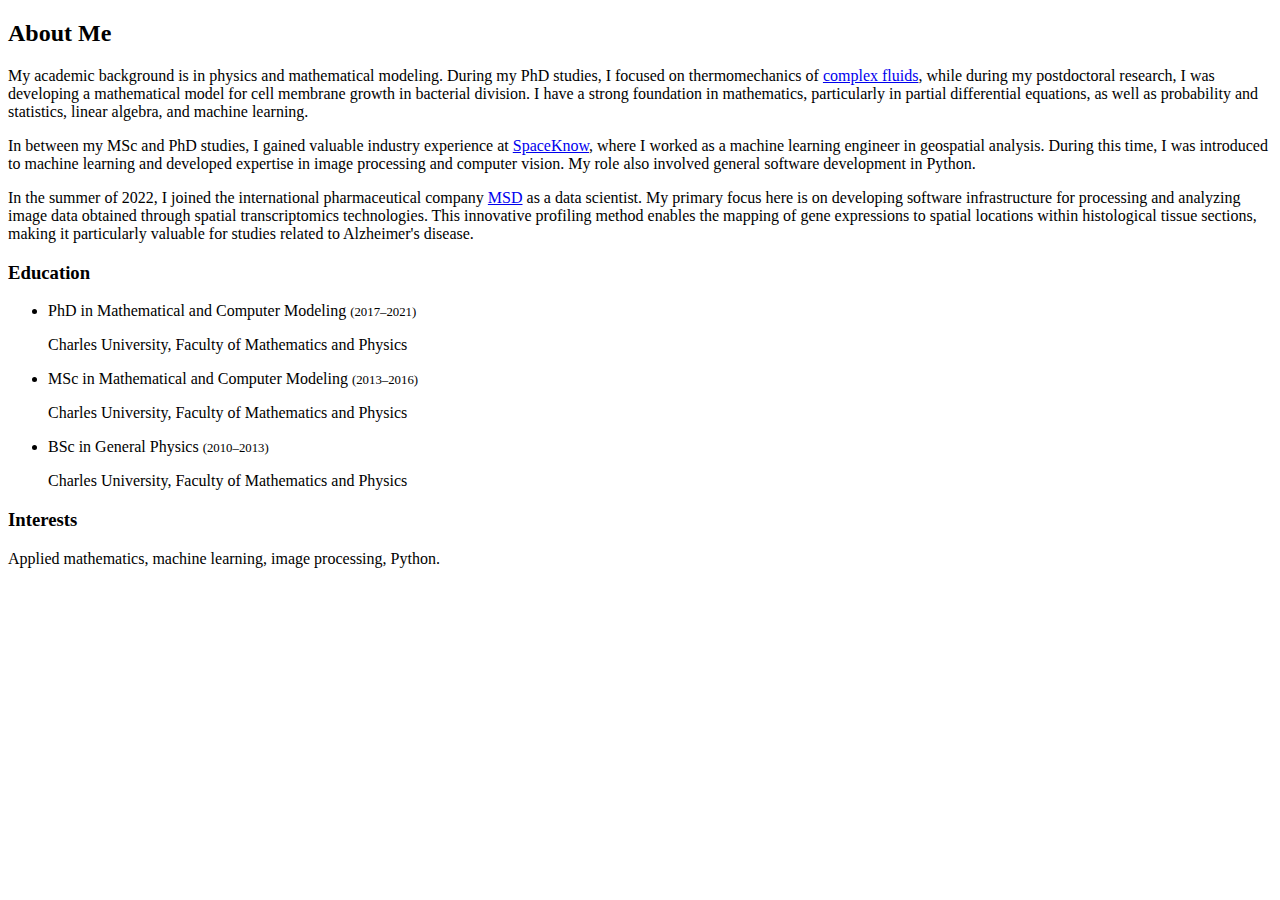
<file: about-me.html>
<!DOCTYPE html>
<html lang="en">
<head>
    <meta charset="UTF-8">
    <title>Title</title>
</head>
<body>
        <div class="main-content" id="about-me">
            <h2>About Me</h2>
            <p>
                My academic background is in physics and mathematical modeling. During my PhD studies, I focused on
                thermomechanics of
                <a href="https://www.youtube.com/watch?v=npZzlgKjs0I" target="_blank">complex fluids</a>, while during
                my postdoctoral research, I was developing a mathematical model for cell membrane growth in bacterial
                division. I have a strong foundation in mathematics, particularly in partial differential equations,
                as well as probability and statistics, linear algebra, and machine learning.
            </p>
            <p>
                In between my MSc and PhD studies, I gained valuable industry experience at
                <a href="https://spaceknow.com/" target="_blank">SpaceKnow</a>, where I worked as a machine learning
                engineer in geospatial analysis. During this time, I was introduced to machine learning and developed
                expertise in image processing and computer vision. My role also involved general software development
                in Python.
            </p>
            <p>
                In the summer of 2022, I joined the international pharmaceutical company
                <a href="https://www.msd.cz/cs/" target="_blank">MSD</a> as a data scientist. My primary focus here is
                on developing software infrastructure for processing and analyzing image data obtained through spatial
                transcriptomics technologies. This innovative profiling method enables the mapping of gene expressions
                to spatial locations within histological tissue sections, making it particularly valuable for
                studies related to Alzheimer's disease.

            </p>

            <h3>Education</h3>
            <ul class="fa-ul">
                <li>
                    <i class="fa-li fa fa-graduation-cap"></i>
                    <div class="description">
                        <p class="course">
                            PhD in Mathematical and Computer Modeling <span style="font-size: 0.8em">(2017–2021)</span>
                        </p>
                        <p class="institution">Charles University, Faculty of Mathematics and Physics</p>
                    </div>
                </li>
                <li>
                    <i class="fa-li fa fa-graduation-cap"></i>
                    <div class="description">
                        <p class="course">
                            MSc in Mathematical and Computer Modeling <span style="font-size: 0.8em">(2013–2016)</span>
                        </p>
                        <p class="institution">Charles University, Faculty of Mathematics and Physics</p>
                    </div>
                </li>
                <li>
                    <i class="fa-li fa fa-graduation-cap"></i>
                    <div class="description">
                        <p class="course">BSc in General Physics <span style="font-size: 0.8em">(2010–2013)</span></p>
                        <p class="institution">Charles University, Faculty of Mathematics and Physics</p>
                    </div>
                </li>
            </ul>

            <h3>Interests</h3>
            Applied mathematics, machine learning, image processing, Python.

        </div>
</body>
</html>
</file>
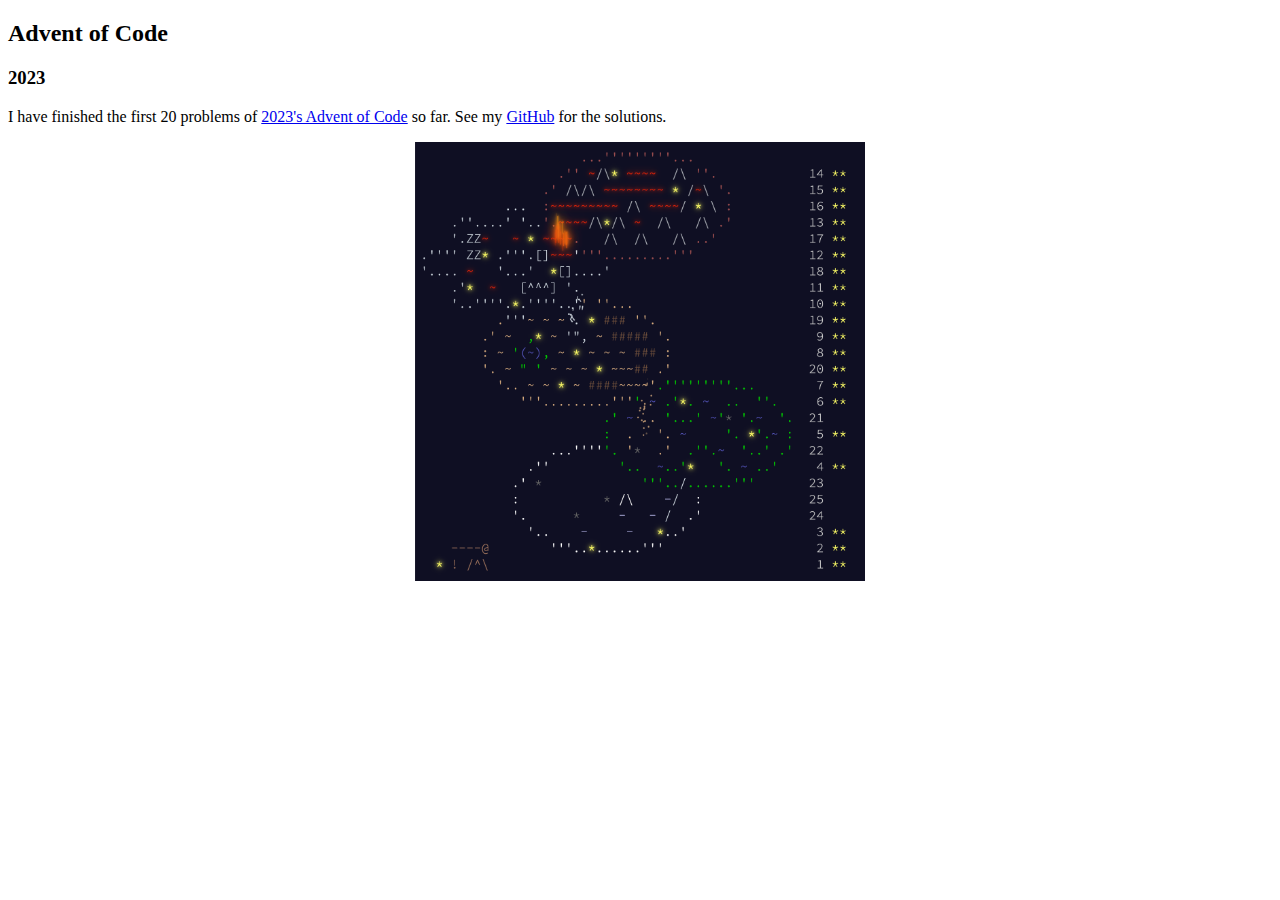
<file: advent-of-code.html>
<!DOCTYPE html>
<html lang="en">
<head>
    <meta charset="UTF-8">
    <title>Advent of Code</title>
</head>
<body>
    <div class="main-content" id="advent-of-code">
        <h2>Advent of Code</h2>

        <h3>2023</h3>

        <p>
            I have finished the first 20 problems of
            <a href="https://adventofcode.com/2023" target="_blank">2023's Advent of Code</a> so far. See my
            <a href="https://github.com/mark-dostalik/advent-of-code-2023" target="_blank">GitHub</a>
            for the solutions.
        </p>

        <div style="text-align: center">
            <a class="example-image-link" href="content/advent-of-code/aoc.png" data-lightbox="aoc"><img
            class="example-image" src="content/advent-of-code/aoc.png" alt="AoC 2023" width="450"/></a>
        </div>

    </div>
</body>
</html>
</file>
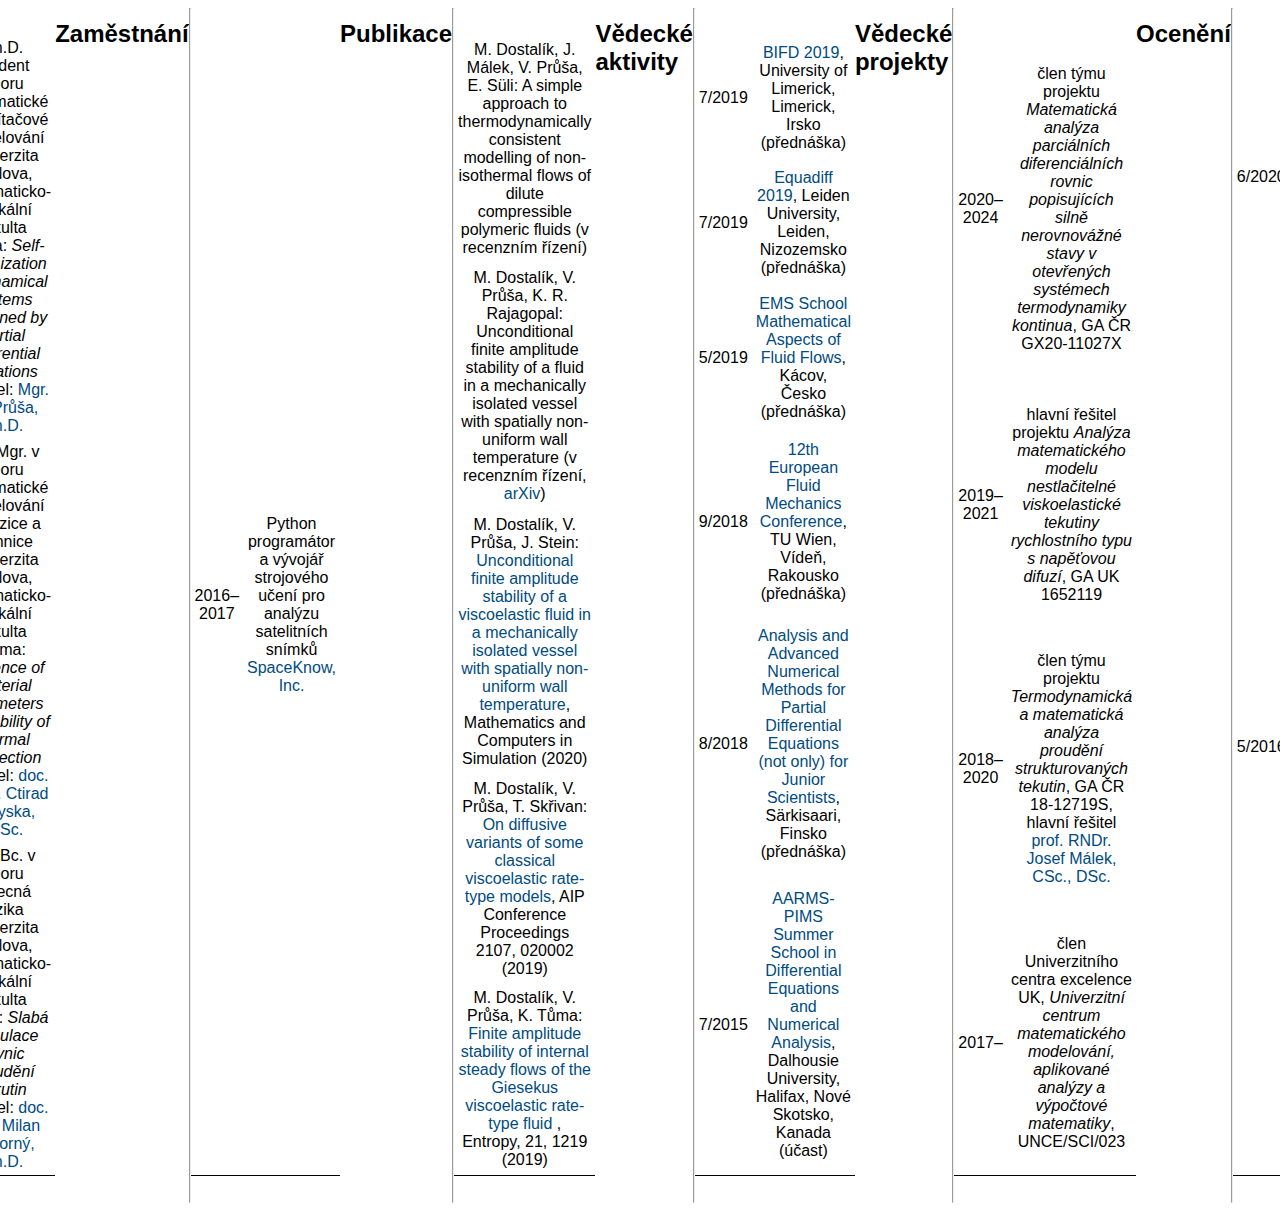
<file: curriculum-vitae-cs.html>
<!DOCTYPE html>

<html lang="cs">

    <head>

        <meta charset="UTF-8">
        <title>Mark Dostalík | Životopis</title>
        <link href="style.css" rel="stylesheet">
        <link href="https://fonts.googleapis.com/css?family=Noto+Sans&display=swap" rel="stylesheet">

    </head>

    <body>

        <ul class="navigation">
          <div class="pull-left">
              <li><a href="index-cs.html">Domů</a></li>
              <li>Životopis</li>
              <li><a href="teaching-cs.html">Výuka</a></li>
          </div>
          <div class="pull-right">
              <li><a href="curriculum-vitae-en.html">en</a> cs</li>
          </div>
        </ul>

        <h1>Mark Dostalík</h1>

        <h2>Vzdělání</h2>
        <hr>
        <table class="cv">
            <tbody>
              <tr>
                <td width="95">2017–</td>
                <td>
                    Ph.D. student oboru Matematické a počítačové modelování<br>
                    Univerzita Karlova, Matematicko-fyzikální fakulta<br>
                    Téma: <em>Self-organization in dynamical systems governed by partial differential equations</em><br>
                    Školitel: <a href="https://www.karlin.mff.cuni.cz/~prusv/" target="_blank">Mgr. Vít Průša, Ph.D.</a>
                </td>
              </tr>
              <tr>
                <td>2016</td>
                <td>
                    titul Mgr. v oboru Matematické modelování ve fyzice a technice<br>
                    Univerzita Karlova, Matematicko-fyzikální fakulta<br>
                    Téma: <em>Influence of material parameters on stability of thermal convection</em><br>
                    Školitel: <a href="http://geo.mff.cuni.cz/~cm/" target="_blank">doc. RNDr. Ctirad Matyska, DrSc.</a>
                </td>
              </tr>
              <tr>
                <td>2013</td>
                <td>
                    titul Bc. v oboru Obecná fyzika<br>
                    Univerzita Karlova, Matematicko-fyzikální fakulta<br>
                    Téma: <em>Slabá formulace rovnic proudění tekutin</em><br>
                    Školitel: <a href="http://www.karlin.mff.cuni.cz/~pokorny/" target="_blank">doc. Mgr. Milan Pokorný, Ph.D.</a>
                </td>
              </tr>
            </tbody>
          </table>
        <h2>Zaměstnání</h2>
        <hr>
        <table class="cv">
            <tbody>
              <tr>
                <td width="95">2016–2017</td>
                <td>
                    Python programátor a vývojář strojového učení pro analýzu satelitních snímků<br>
                    <a href="https://spaceknow.com/" target="_blank">SpaceKnow, Inc.</a>
                </td>
              </tr>
            </tbody>
          </table>
        <h2>Publikace</h2>
        <hr>
        <table class="cv">
            <tbody>
              <tr>
                <td>
                    M. Dostalík, J. Málek, V. Průša, E. Süli: A simple approach to thermodynamically consistent modelling of non-isothermal flows of dilute compressible polymeric fluids
                    (v recenzním řízení)
                </td>
              </tr>
              <tr>
                <td>
                    M. Dostalík, V. Průša, K. R. Rajagopal: Unconditional finite amplitude stability of a fluid in a mechanically isolated vessel with spatially non-uniform wall temperature
                    (v recenzním řízení, <a href="https://arxiv.org/abs/1905.09394" target="_blank">arXiv</a>)
                </td>
              </tr>
            <tr>
                <td>
                    M. Dostalík, V. Průša, J. Stein: 
                    <a href="https://doi.org/10.1016/j.matcom.2020.05.009" target="_blank">
                        Unconditional finite amplitude stability of a viscoelastic fluid in a mechanically isolated vessel with spatially non-uniform wall temperature</a>,
                    Mathematics and Computers in Simulation (2020)
                </td>
              </tr>
              <tr>
                <td>
                    M. Dostalík, V. Průša, T. Skřivan:
                    <a href="https://aip.scitation.org/doi/10.1063/1.5109493" target="_blank">On diffusive variants of some classical viscoelastic rate-type models</a>,
                    AIP Conference Proceedings 2107, 020002 (2019)
                </td>
              </tr>
              <tr>
                <td>
                    M. Dostalík, V. Průša, K. Tůma:
                    <a href="https://www.mdpi.com/1099-4300/21/12/1219" target="_blank">
                        Finite amplitude stability of internal steady flows of the Giesekus viscoelastic rate-type fluid
                    </a>,
                    Entropy, 21, 1219
                    (2019)
                </td>
              </tr>
            </tbody>
          </table>
        <h2>Vědecké aktivity</h2>
        <hr>
        <table class="cv">
            <tbody>
              <tr>
                <td width="95">7/2019</td>
                <td>
                    <a href="https://www.bifd2019.org/" target="_blank">BIFD 2019</a>,
                    University of Limerick, Limerick, Irsko (přednáška)
                </td>
              </tr>
              <tr>
                <td width="95">7/2019</td>
                <td>
                    <a href="https://www.universiteitleiden.nl/equadiff2019" target="_blank">Equadiff 2019</a>,
                    Leiden University, Leiden, Nizozemsko (přednáška)
                </td>
              </tr>
              <tr>
                <td width="95">5/2019</td>
                <td>
                    <a href="https://essam-maff.cuni.cz/" target="_blank">EMS School Mathematical Aspects of Fluid Flows</a>,
                    Kácov, Česko (přednáška)
                </td>
              </tr>
              <tr>
                <td width="95">9/2018</td>
                <td>
                    <a href="https://www.efmc12.conf.tuwien.ac.at/" target="_blank">12th European Fluid Mechanics Conference</a>,
                    TU Wien, Vídeň, Rakousko (přednáška)
                </td>
              </tr>
              <tr>
                <td width="95">8/2018</td>
                <td>
                    <a href="http://www.mit.jyu.fi/scoma/AANMPDE11/" target="_blank">Analysis and Advanced Numerical Methods for Partial Differential Equations (not only) for Junior Scientists</a>,
                    Särkisaari, Finsko (přednáška)
                </td>
              </tr>
              <tr>
                <td width="95">7/2015</td>
                <td>
                    <a href="https://aarms.math.ca/summer2015/" target="_blank">AARMS-PIMS Summer School in Differential Equations and Numerical Analysis</a>,
                    Dalhousie University, Halifax, Nové Skotsko, Kanada (účast)
                </td>
              </tr>
            </tbody>
          </table>
        <h2>Vědecké projekty</h2>
        <hr>
        <table class="cv">
            <tbody>
            <tr>
                <td width="95">2020–2024</td>
                <td>
                    člen týmu projektu <em>Matematická analýza parciálních diferenciálních rovnic popisujících silně nerovnovážné stavy v otevřených systémech termodynamiky kontinua</em>,
                    GA ČR GX20-11027X
                </td>
              </tr>
              <tr>
                <td width="95">2019–2021</td>
                <td>
                    hlavní řešitel projektu <em>Analýza matematického modelu nestlačitelné viskoelastické tekutiny rychlostního typu s napěťovou difuzí</em>,
                    GA UK 1652119
                </td>
              </tr>
              <tr>
                <td width="95">2018–2020</td>
                <td>
                    člen týmu projektu <em>Termodynamická a matematická analýza proudění strukturovaných tekutin</em>,
                    GA ČR 18-12719S, hlavní řešitel <a href="http://www.karlin.mff.cuni.cz/~malek" target="_blank">prof. RNDr. Josef Málek, CSc., DSc.</a>
                </td>
              </tr>
              <tr>
                <td width="95">2017–</td>
                <td>
                    člen Univerzitního centra excelence UK, <em>Univerzitní centrum matematického modelování, aplikované analýzy a výpočtové matematiky</em>,
                    UNCE/SCI/023
                </td>
              </tr>
            </tbody>
          </table>
        <h2>Ocenění</h2>
        <hr>
        <table class="cv">
            <tbody>
            <tr>
                <td width="95">6/2020</td>
                <td>
                    <a href="https://www.siam.org/students-education/student-chapters/chapter-resources/detail/certificates-of-recognition" target="_blank">SIAM Student Chapter Certificate of Recognition</a>
                </td>
            </tr>
              <tr>
                <td width="95">5/2016</td>
                <td>
                    <a href="http://svoc.fme.vutbr.cz/vysledky.html" target="_blank">vítěz 17. ročníku soutěže SVOČ</a> (Studentská vědecká a odborná činnost)<br>
                    kategorie: <em>Aplikovaná matematika – matematické modelování dynamických systémů</em>
                </td>
              </tr>
            </tbody>
          </table>
        <h2>Odpovědnosti</h2>
        <hr>
        <table class="cv">
            <tbody>
              <tr>
                <td width="95">2020–</td>
                <td>
                    prezident studentského spolku <a href="http://siam.cuni.cz/" target="_blank">SIAM Student Chapter Prague</a>
                </td>
              </tr>
              <tr>
                <td width="95">2018–2020</td>
                <td>
                    viceprezident studentského spolku <a href="http://siam.cuni.cz/" target="_blank">SIAM Student Chapter Prague</a>
                </td>
              </tr>
            </tbody>
          </table>
    </body>

</html>
</file>
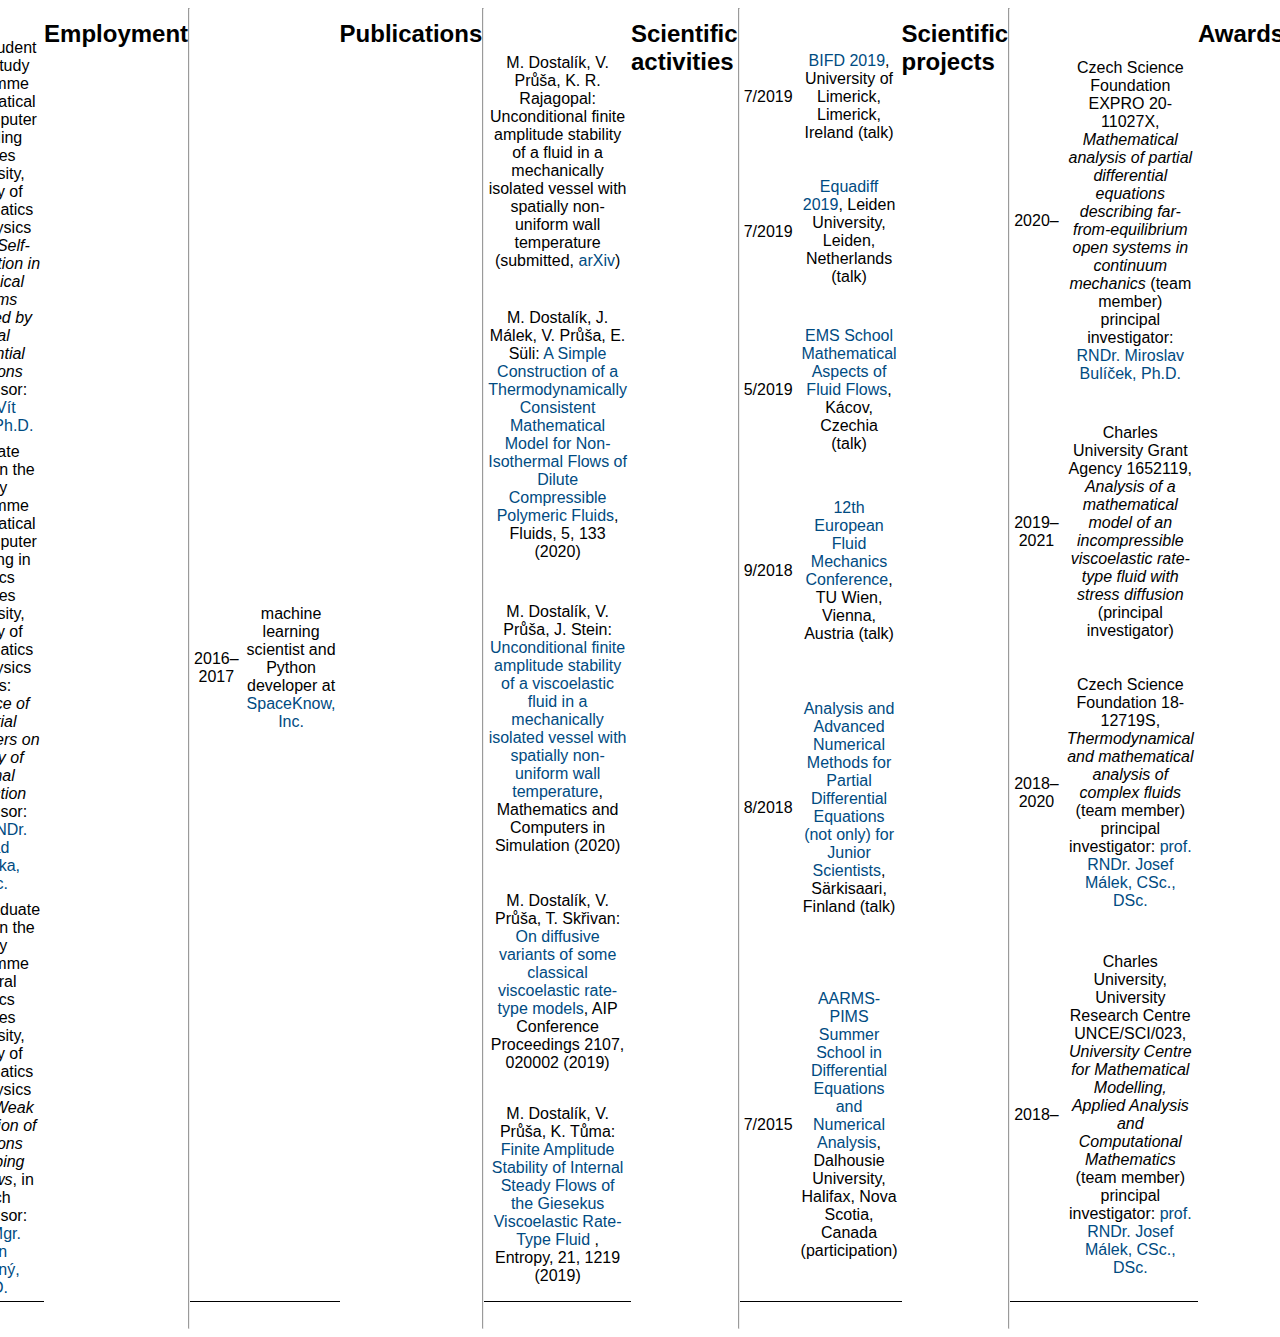
<file: curriculum-vitae-en.html>
<!DOCTYPE html>

<html lang="en">

    <head>

        <meta charset="UTF-8">
        <title>Mark Dostalík | Curriculum vitae</title>
        <link href="style.css" rel="stylesheet">
        <link href="https://fonts.googleapis.com/css?family=Noto+Sans&display=swap" rel="stylesheet">

    </head>

    <body>

        <ul class="navigation">
          <div class="pull-left">
              <li><a href="index.html">Home</a></li>
              <li>Curriculum vitae</li>
              <li><a href="teaching-en.html">Teaching <small>(in Czech)</small></a></li>
          </div>
          <div class="pull-right">
              <li>en <a href="curriculum-vitae-cs.html">cs</a></li>
          </div>
        </ul>

        <h1>Mark Dostalík</h1>

        <h2>Education</h2>
        <hr>
        <table class="cv">
            <tbody>
              <tr>
                <td width="95">2017–</td>
                <td>
                    Ph.D. student of the study programme Mathematical and computer modelling<br>
                    Charles University, Faculty of Mathematics and Physics<br>
                    thesis: <em>Self-organization in dynamical systems governed by partial differential equations</em><br>
                    supervisor: <a href="https://www.karlin.mff.cuni.cz/~prusv/" target="_blank">Mgr. Vít Průša, Ph.D.</a>
                </td>
              </tr>
              <tr>
                <td>2016</td>
                <td>
                    graduate degree in the study programme Mathematical and computer modelling in physics<br>
                    Charles University, Faculty of Mathematics and Physics<br>
                    thesis: <em>Influence of material parameters on stability of thermal convection</em><br>
                    supervisor: <a href="http://geo.mff.cuni.cz/~cm/" target="_blank">doc. RNDr. Ctirad Matyska, DrSc.</a>
                </td>
              </tr>
              <tr>
                <td>2013</td>
                <td>
                    undergraduate degree in the study programme General physics<br>
                    Charles University, Faculty of Mathematics and Physics<br>
                    thesis: <em>Weak formulation of equations describing fluid flows</em>, in Czech<br>
                    supervisor: <a href="http://www.karlin.mff.cuni.cz/~pokorny/" target="_blank">doc. Mgr. Milan Pokorný, Ph.D.</a>
                </td>
              </tr>
            </tbody>
          </table>
        <h2>Employment</h2>
        <hr>
        <table class="cv">
            <tbody>
              <tr>
                <td width="95">2016–2017</td>
                <td>
                    machine learning scientist and Python developer at
                    <a href="https://spaceknow.com/" target="_blank">SpaceKnow, Inc.</a>
                </td>
              </tr>
            </tbody>
          </table>
        <h2>Publications</h2>
        <hr>
        <table class="cv">
            <tbody>
              <tr>
                <td>
                    M. Dostalík, V. Průša, K. R. Rajagopal: Unconditional finite amplitude stability of a fluid in a mechanically isolated vessel with spatially non-uniform wall temperature
                    (submitted, <a href="https://arxiv.org/abs/1905.09394" target="_blank">arXiv</a>)
                </td>
              </tr>
              <tr>
                <td>
                    M. Dostalík, J. Málek, V. Průša, E. Süli:
                    <a href="https://www.mdpi.com/2311-5521/5/3/133" target="_blank">A Simple Construction of a Thermodynamically Consistent Mathematical Model for Non-Isothermal Flows of Dilute Compressible Polymeric Fluids</a>,
                    Fluids, 5, 133
                    (2020)
                </td>
              </tr>
            <tr>
                <td>
                    M. Dostalík, V. Průša, J. Stein: 
                    <a href="https://doi.org/10.1016/j.matcom.2020.05.009" target="_blank">
                        Unconditional finite amplitude stability of a viscoelastic fluid in a mechanically isolated vessel with spatially non-uniform wall temperature</a>,
                    Mathematics and Computers in Simulation (2020)
                </td>
              </tr>
              <tr>
                <td>
                    M. Dostalík, V. Průša, T. Skřivan:
                    <a href="https://aip.scitation.org/doi/10.1063/1.5109493" target="_blank">On diffusive variants of some classical viscoelastic rate-type models</a>,
                    AIP Conference Proceedings 2107, 020002 (2019)
                </td>
              </tr>
              <tr>
                <td>
                    M. Dostalík, V. Průša, K. Tůma:
                    <a href="https://www.mdpi.com/1099-4300/21/12/1219" target="_blank">
                        Finite Amplitude Stability of Internal Steady Flows of the Giesekus Viscoelastic Rate-Type Fluid
                    </a>,
                    Entropy, 21, 1219
                    (2019)
                </td>
              </tr>
            </tbody>
          </table>
        <h2>Scientific activities</h2>
        <hr>
        <table class="cv">
            <tbody>
              <tr>
                <td width="95">7/2019</td>
                <td>
                    <a href="https://www.bifd2019.org/" target="_blank">BIFD 2019</a>,
                    University of Limerick, Limerick, Ireland (talk)
                </td>
              </tr>
              <tr>
                <td width="95">7/2019</td>
                <td>
                    <a href="https://www.universiteitleiden.nl/equadiff2019" target="_blank">Equadiff 2019</a>,
                    Leiden University, Leiden, Netherlands (talk)
                </td>
              </tr>
              <tr>
                <td width="95">5/2019</td>
                <td>
                    <a href="https://essam-maff.cuni.cz/" target="_blank">EMS School Mathematical Aspects of Fluid Flows</a>,
                    Kácov, Czechia (talk)
                </td>
              </tr>
              <tr>
                <td width="95">9/2018</td>
                <td>
                    <a href="https://www.efmc12.conf.tuwien.ac.at/" target="_blank">12th European Fluid Mechanics Conference</a>,
                    TU Wien, Vienna, Austria (talk)
                </td>
              </tr>
              <tr>
                <td width="95">8/2018</td>
                <td>
                    <a href="http://www.mit.jyu.fi/scoma/AANMPDE11/" target="_blank">Analysis and Advanced Numerical Methods for Partial Differential Equations (not only) for Junior Scientists</a>,
                    Särkisaari, Finland (talk)
                </td>
              </tr>
              <tr>
                <td width="95">7/2015</td>
                <td>
                    <a href="https://aarms.math.ca/summer2015/" target="_blank">AARMS-PIMS Summer School in Differential Equations and Numerical Analysis</a>,
                    Dalhousie University, Halifax, Nova Scotia, Canada (participation)
                </td>
              </tr>
            </tbody>
          </table>
        <h2>Scientific projects</h2>
        <hr>
        <table class="cv">
            <tbody>
            <tr>
                <td width="95">2020–</td>
                <td>
                    Czech Science Foundation EXPRO 20-11027X, <em>Mathematical analysis of partial differential equations describing far-from-equilibrium open systems in continuum mechanics</em> (team member)<br>
                    principal investigator: <a href="https://www.karlin.mff.cuni.cz/~mbul8060/" target="_blank">RNDr. Miroslav Bulíček, Ph.D.</a>
                </td>
              </tr>
              <tr>
                <td width="95">2019–2021</td>
                <td>
                    Charles University Grant Agency 1652119, <em>Analysis of a mathematical model of an incompressible viscoelastic rate-type fluid with stress diffusion</em> (principal investigator)
                </td>
              </tr>
              <tr>
                <td width="95">2018–2020</td>
                <td>
                    Czech Science Foundation 18-12719S, <em>Thermodynamical and mathematical analysis of complex fluids</em> (team member)<br>
                    principal investigator: <a href="http://www.karlin.mff.cuni.cz/~malek" target="_blank">prof. RNDr. Josef Málek, CSc., DSc.</a>
                </td>
              </tr>
              <tr>
                <td width="95">2018–</td>
                <td>
                    Charles University, University Research Centre UNCE/SCI/023, <em>University Centre for Mathematical Modelling, Applied Analysis and Computational Mathematics</em> (team member)
                    <br>
                    principal investigator: <a href="http://www.karlin.mff.cuni.cz/~malek" target="_blank">prof. RNDr. Josef Málek, CSc., DSc.</a>
                </td>
              </tr>
            </tbody>
          </table>
        <h2>Awards</h2>
        <hr>
        <table class="cv">
            <tbody>
            <tr>
                <td width="95">6/2020</td>
                <td>
                    <a href="https://www.siam.org/students-education/student-chapters/chapter-resources/detail/certificates-of-recognition" target="_blank">SIAM Student Chapter Certificate of Recognition</a>
                </td>
            </tr>
              <tr>
                <td width="95">5/2016</td>
                <td>
                    <a href="http://svoc.fme.vutbr.cz/vysledky.html" target="_blank">winner of the 17th SVOČ competition</a> (student competition organized by Czech and Slovak mathematical societies)<br>
                    category: <em>Applied mathematics – mathematical modelling of dynamical systems</em>
                </td>
              </tr>
            </tbody>
          </table>
        <h2>Responsibilities</h2>
        <hr>
        <table class="cv">
            <tbody>
              <tr>
                <td width="95">2020–</td>
                <td>
                    President of <a href="http://siam.cuni.cz/" target="_blank">SIAM Student Chapter Prague</a>
                </td>
              </tr>
              <tr>
                <td width="95">2018–2020</td>
                <td>
                    Vice President of <a href="http://siam.cuni.cz/" target="_blank">SIAM Student Chapter Prague</a>
                </td>
              </tr>
            </tbody>
          </table>
    </body>

</html>
</file>
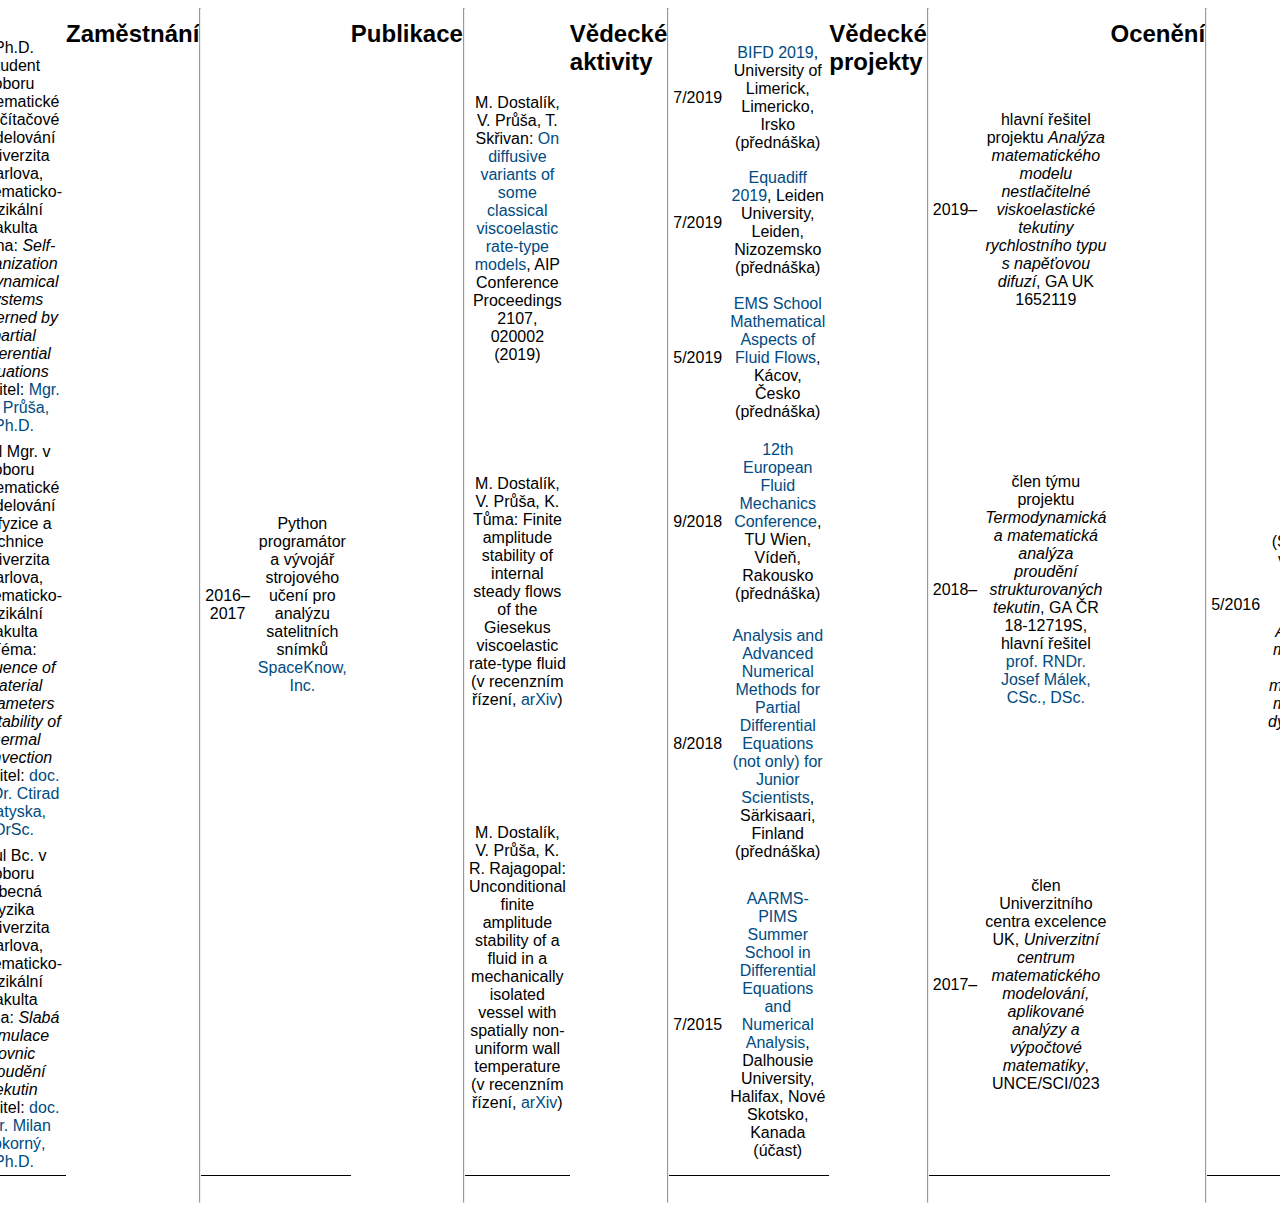
<file: curriculum-vitae.html>
<!DOCTYPE html>

<html lang="cs">

    <head>

        <meta charset="UTF-8">
        <title>Mark Dostalík | Životopis</title>
        <link href="style.css" rel="stylesheet">
        <link href="https://fonts.googleapis.com/css?family=Noto+Sans&display=swap" rel="stylesheet">

    </head>

    <body>

        <ul class="navigation">
          <li><a href="index.html">Domů</a></li>
          <li><a href="curriculum-vitae.html">Životopis</a></li>
          <li><a href="teaching.html">Výuka</a></li>
        </ul>

        <h1>Mark Dostalík</h1>

        <h2>Vzdělání</h2>
        <hr>
        <table class="cv">
            <tbody>
              <tr>
                <td width="95">2017–</td>
                <td>
                    Ph.D. student oboru Matematické a počítačové modelování<br>
                    Univerzita Karlova, Matematicko-fyzikální fakulta<br>
                    Téma: <em>Self-organization in dynamical systems governed by partial differential equations</em><br>
                    Školitel: <a href="https://www.karlin.mff.cuni.cz/~prusv/" target="_blank">Mgr. Vít Průša, Ph.D.</a>
                </td>
              </tr>
              <tr>
                <td>2013–2016</td>
                <td>
                    titul Mgr. v oboru Matematické modelování ve fyzice a technice<br>
                    Univerzita Karlova, Matematicko-fyzikální fakulta<br>
                    Téma: <em>Influence of material parameters on stability of thermal convection</em><br>
                    Školitel: <a href="http://geo.mff.cuni.cz/~cm/" target="_blank">doc. RNDr. Ctirad Matyska, DrSc.</a>
                </td>
              </tr>
              <tr>
                <td>2010–2013</td>
                <td>
                    titul Bc. v oboru Obecná fyzika<br>
                    Univerzita Karlova, Matematicko-fyzikální fakulta<br>
                    Téma: <em>Slabá formulace rovnic proudění tekutin</em><br>
                    Školitel: <a href="http://www.karlin.mff.cuni.cz/~pokorny/" target="_blank">doc. Mgr. Milan Pokorný, Ph.D.</a>
                </td>
              </tr>
            </tbody>
          </table>
        <h2>Zaměstnání</h2>
        <hr>
        <table class="cv">
            <tbody>
              <tr>
                <td width="95">2016–2017</td>
                <td>
                    Python programátor a vývojář strojového učení pro analýzu satelitních snímků<br>
                    <a href="https://spaceknow.com/" target="_blank">SpaceKnow, Inc.</a>
                </td>
              </tr>
            </tbody>
          </table>
        <h2>Publikace</h2>
        <hr>
        <table class="cv">
            <tbody>
              <tr>
                <td>
                    M. Dostalík, V. Průša, T. Skřivan:
                    <a href="https://aip.scitation.org/doi/10.1063/1.5109493" target="_blank">On diffusive variants of some classical viscoelastic rate-type models</a>,
                    AIP Conference Proceedings 2107, 020002 (2019)
                </td>
              </tr>
              <tr>
                <td>
                    M. Dostalík, V. Průša, K. Tůma: Finite amplitude stability of internal steady flows of the Giesekus viscoelastic rate-type fluid
                    (v recenzním řízení, <a href="https://arxiv.org/abs/1808.03111" target="_blank">arXiv</a>)
                </td>
              </tr>
              <tr>
                <td>
                    M. Dostalík, V. Průša, K. R. Rajagopal: Unconditional finite amplitude stability of a fluid in a mechanically isolated vessel with spatially non-uniform wall temperature
                    (v recenzním řízení, <a href="https://arxiv.org/abs/1905.09394" target="_blank">arXiv</a>)
                </td>
              </tr>
            </tbody>
          </table>
        <h2>Vědecké aktivity</h2>
        <hr>
        <table class="cv">
            <tbody>
              <tr>
                <td width="95">7/2019</td>
                <td>
                    <a href="https://www.bifd2019.org/" target="_blank">BIFD 2019</a>,
                    University of Limerick, Limericko, Irsko (přednáška)
                </td>
              </tr>
              <tr>
                <td width="95">7/2019</td>
                <td>
                    <a href="https://www.universiteitleiden.nl/equadiff2019" target="_blank">Equadiff 2019</a>,
                    Leiden University, Leiden, Nizozemsko (přednáška)
                </td>
              </tr>
              <tr>
                <td width="95">5/2019</td>
                <td>
                    <a href="https://essam-maff.cuni.cz/" target="_blank">EMS School Mathematical Aspects of Fluid Flows</a>,
                    Kácov, Česko (přednáška)
                </td>
              </tr>
              <tr>
                <td width="95">9/2018</td>
                <td>
                    <a href="https://www.efmc12.conf.tuwien.ac.at/" target="_blank">12th European Fluid Mechanics Conference</a>,
                    TU Wien, Vídeň, Rakousko (přednáška)
                </td>
              </tr>
              <tr>
                <td width="95">8/2018</td>
                <td>
                    <a href="http://www.mit.jyu.fi/scoma/AANMPDE11/" target="_blank">Analysis and Advanced Numerical Methods for Partial Differential Equations (not only) for Junior Scientists</a>,
                    Särkisaari, Finland (přednáška)
                </td>
              </tr>
              <tr>
                <td width="95">7/2015</td>
                <td>
                    <a href="https://aarms.math.ca/summer2015/" target="_blank">AARMS-PIMS Summer School in Differential Equations and Numerical Analysis</a>,
                    Dalhousie University, Halifax, Nové Skotsko, Kanada (účast)
                </td>
              </tr>
            </tbody>
          </table>
        <h2>Vědecké projekty</h2>
        <hr>
        <table class="cv">
            <tbody>
              <tr>
                <td width="95">2019–</td>
                <td>
                    hlavní řešitel projektu <em>Analýza matematického modelu nestlačitelné viskoelastické tekutiny rychlostního typu s napěťovou difuzí</em>,
                    GA UK 1652119
                </td>
              </tr>
              <tr>
                <td width="95">2018–</td>
                <td>
                    člen týmu projektu <em>Termodynamická a matematická analýza proudění strukturovaných tekutin</em>,
                    GA ČR 18-12719S, hlavní řešitel <a href="http://www.karlin.mff.cuni.cz/~malek" target="_blank">prof. RNDr. Josef Málek, CSc., DSc.</a>
                </td>
              </tr>
              <tr>
                <td width="95">2017–</td>
                <td>
                    člen Univerzitního centra excelence UK, <em>Univerzitní centrum matematického modelování, aplikované analýzy a výpočtové matematiky</em>,
                    UNCE/SCI/023
                </td>
              </tr>
            </tbody>
          </table>
        <h2>Ocenění</h2>
        <hr>
        <table class="cv">
            <tbody>
              <tr>
                <td width="95">5/2016</td>
                <td>
                    <a href="http://svoc.fme.vutbr.cz/vysledky.html" target="_blank">vítěz 17. ročníku soutěže SVOČ</a> (Studentská vědecká a odborná činnost) v kategorii
        <em>Aplikovaná matematika – matematické modelování dynamických systémů</em>
                </td>
              </tr>
            </tbody>
          </table>
        <h2>Odpovědnosti</h2>
        <hr>
        <table class="cv">
            <tbody>
              <tr>
                <td width="95">6/2018–</td>
                <td>
                    Viceprezident studentského spolku <a href="http://siam.cuni.cz/" target="_blank">Charles University SIAM Student Chapter</a>
                </td>
              </tr>
            </tbody>
          </table>
    </body>

</html>
</file>
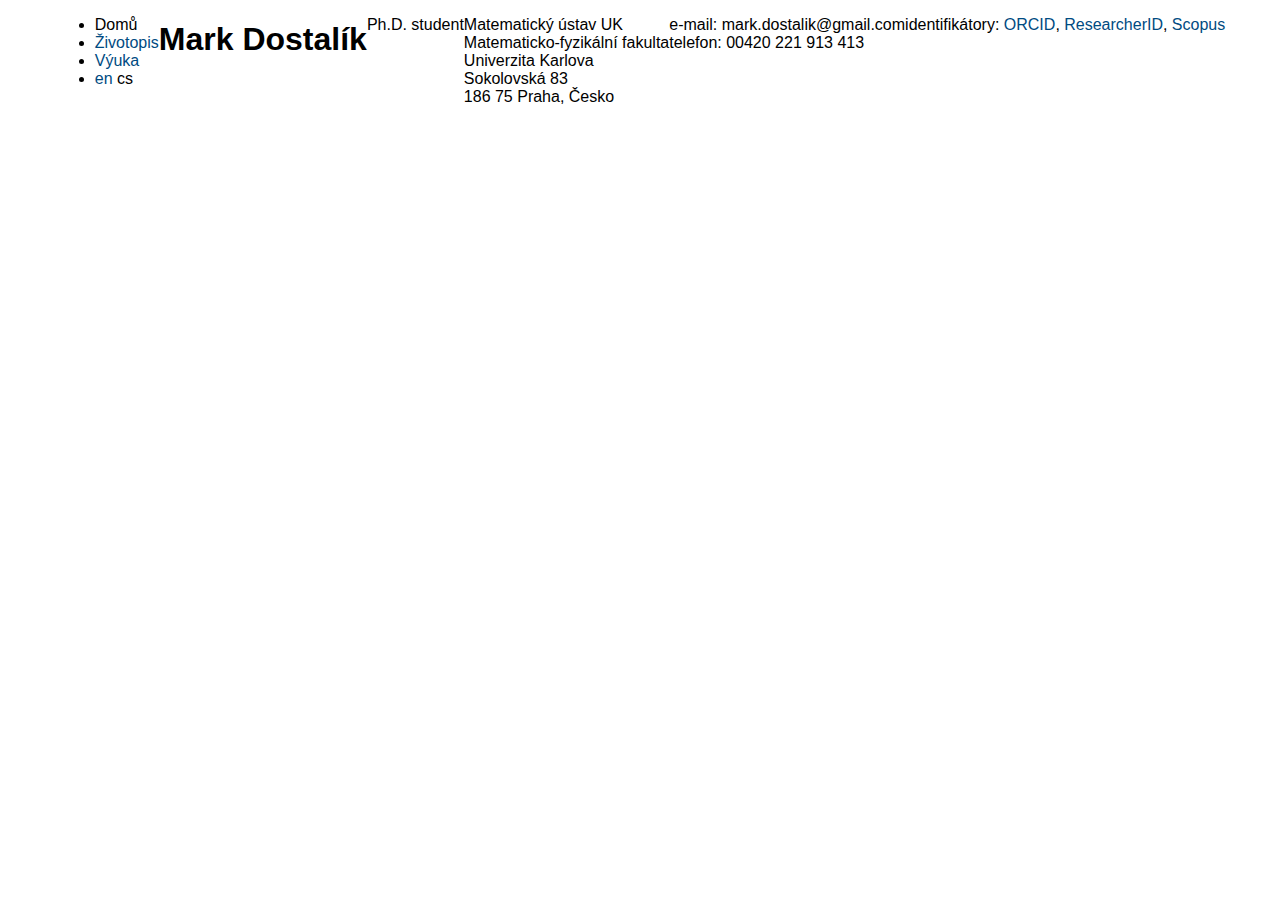
<file: index-cs.html>
<!DOCTYPE html>

<html lang="cs">

    <head>

        <meta charset="utf-8">
        <title>Mark Dostalík | Domů</title>
        <link href="style.css" rel="stylesheet">
        <link href="https://fonts.googleapis.com/css?family=Noto+Sans&display=swap" rel="stylesheet">

    </head>

    <body>

        <ul class="navigation">
          <div class="pull-left">
              <li>Domů</li>
              <li><a href="curriculum-vitae-cs.html">Životopis</a></li>
              <li><a href="teaching-cs.html">Výuka</a></li>
          </div>
          <div class="pull-right">
              <li><a href="index.html">en</a> cs</li>
          </div>
        </ul>

        <h1>Mark Dostalík</h1>

        <p><strong>Ph.D. student</strong></p>

        <p>Matematický ústav UK<br>
        Matematicko-fyzikální fakulta<br>
        Univerzita Karlova<br>
        Sokolovská 83<br>
        186 75 Praha, Česko</p>

        <p>e-mail: mark.dostalik@gmail.com<br>
        telefon: 00420 221 913 413</p>

        <p>
            identifikátory: <a href="https://orcid.org/0000-0002-6622-6550" target="_blank">ORCID</a>,
            <a href="https://publons.com/researcher/2035009/mark-dostalik/" target="_blank">ResearcherID</a>,
            <a href="https://www.scopus.com/authid/detail.uri?authorId=57209274003" target="_blank">Scopus</a>
        </p>

    </body>


</html>
</file>
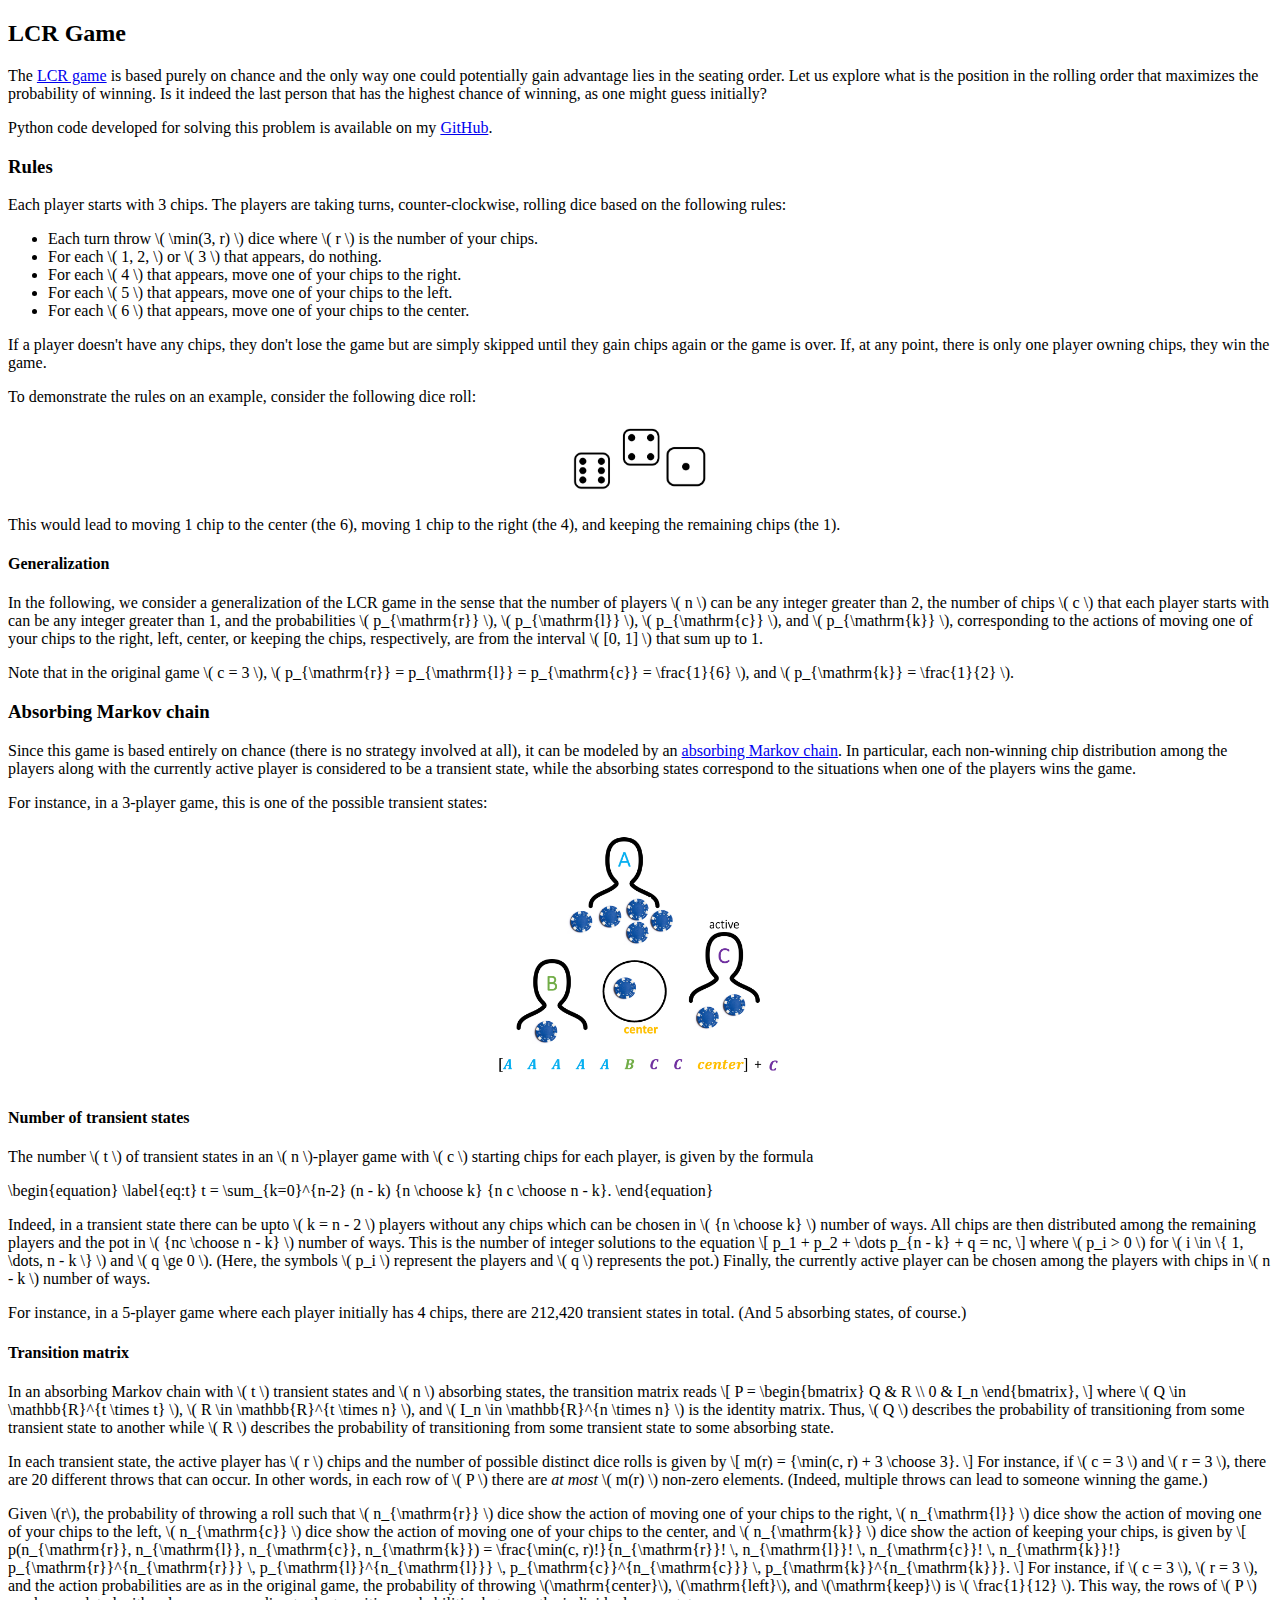
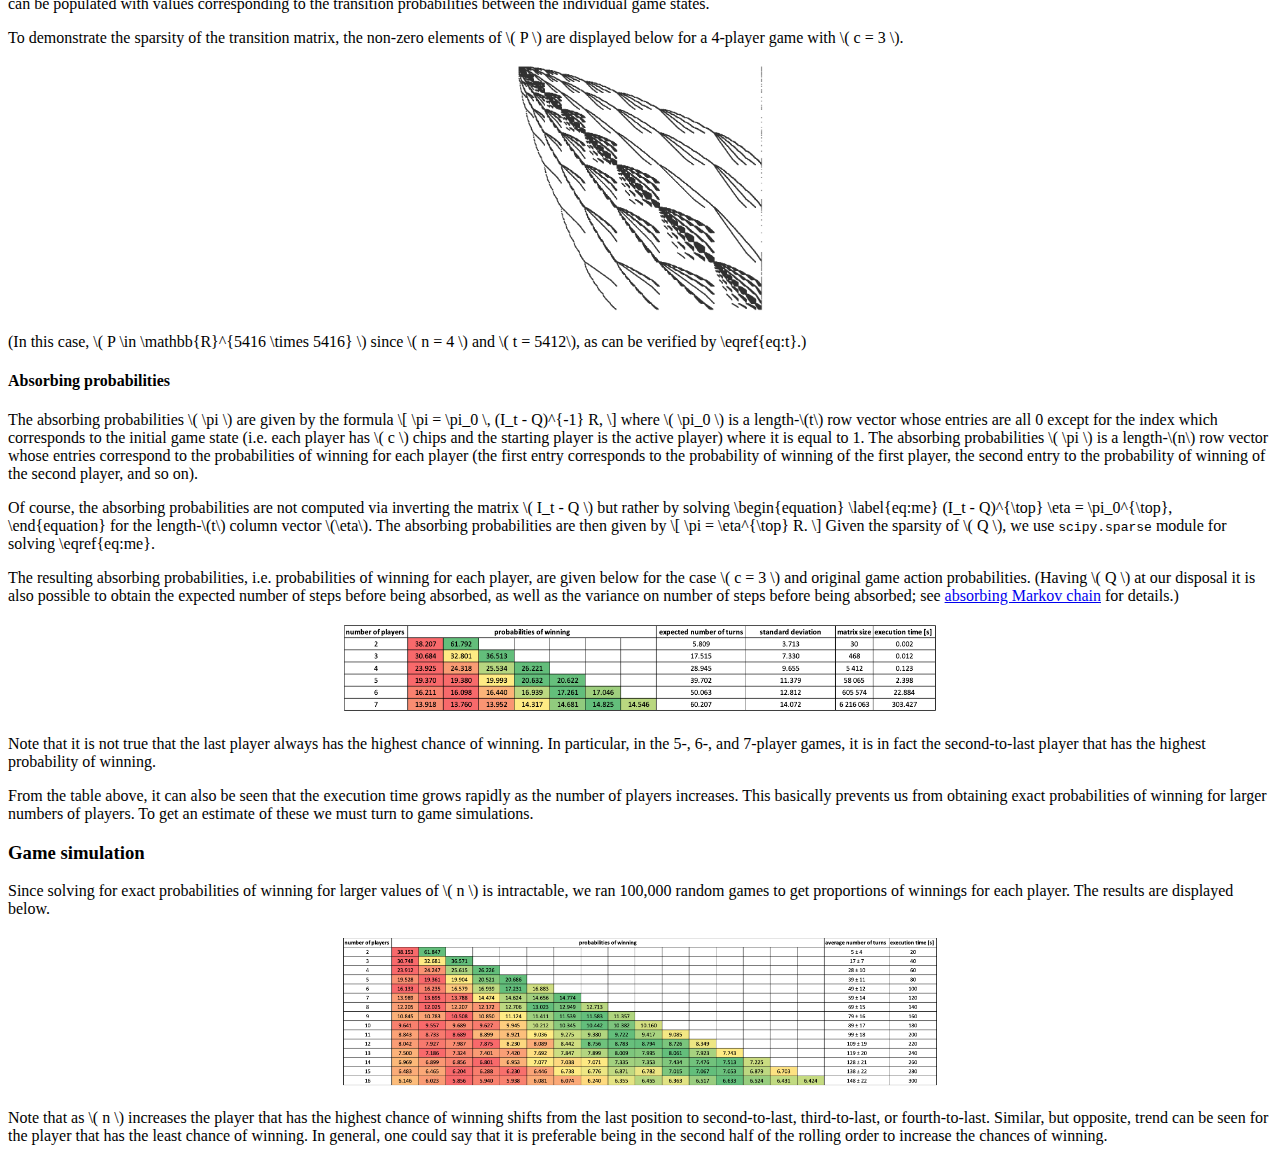
<file: lcr-game.html>
<!DOCTYPE html>
<html lang="en">
<head>
    <meta charset="utf-8">
    <title>LCR game</title>
</head>
<body>
        <div class="main-content" id="lcr-game">
            <h2>LCR Game</h2>

            <p>
                The <a href="https://www.wikihow.com/Play-LCR" target="_blank">LCR game</a> is based purely on chance
                and the only way one could potentially gain advantage lies in the seating order. Let us explore what is
                the position in the rolling order that maximizes the probability of winning. Is it indeed the last
                person that has the highest chance of winning, as one might guess initially?

            </p>

            <p>
                Python code developed for solving this problem is available on my
                <a href="https://github.com/mark-dostalik/lcr-game" target="_blank">GitHub</a>.
            </p>

            <h3>Rules</h3>
            <p>Each player starts with 3 chips. The players are taking turns, counter-clockwise, rolling dice based
                on the following rules:</p>
             <ul>
                 <li>Each turn throw \( \min(3, r) \) dice where \( r \) is the number of your chips.</li>
                 <li>For each \( 1, 2, \) or \( 3 \) that appears, do nothing.</li>
                 <li>For each \( 4 \) that appears, move one of your chips to the right.</li>
                 <li>For each \( 5 \) that appears, move one of your chips to the left.</li>
                 <li>For each \( 6 \) that appears, move one of your chips to the center.</li>
             </ul>
            <p>If a player doesn't have any chips, they don't lose the game but are simply skipped until they gain chips
                again or the game is over. If, at any point, there is only one player owning chips, they win the game.</p>
            <p>To demonstrate the rules on an example, consider the following dice roll:</p>
            <div style="text-align: center">
                <a href="content/lcr-game/example-dice-roll.png" data-lightbox="ex-dice-roll">
                    <img src="content/lcr-game/example-dice-roll.png" alt="Example dice roll" width="150"/>
                </a>
            </div>
            <p>This would lead to moving 1 chip to the center (the 6), moving 1 chip to the right (the 4), and keeping
                the remaining chips (the 1).</p>

            <h4>Generalization</h4>

            <p>
            In the following, we consider a generalization of the LCR game in the sense that the number of players
            \( n \) can be any integer greater than 2, the number of chips \( c \) that each player starts with can be
            any integer greater than 1, and the probabilities \( p_{\mathrm{r}} \), \( p_{\mathrm{l}} \),
            \( p_{\mathrm{c}} \), and \( p_{\mathrm{k}} \), corresponding to the actions of moving one of your chips
            to the right, left, center, or keeping the chips, respectively, are from the interval \( [0, 1] \) that
            sum up to 1.
            </p>

            <p>
            Note that in the original game \( c = 3 \),
            \( p_{\mathrm{r}} = p_{\mathrm{l}} = p_{\mathrm{c}} = \frac{1}{6} \),
            and \( p_{\mathrm{k}} = \frac{1}{2} \).
            </p>

            <h3>Absorbing Markov chain</h3>

            <p>
                Since this game is based entirely on chance (there is no strategy involved at all), it can be modeled by
                an <a href="https://en.wikipedia.org/wiki/Absorbing_Markov_chain" target="_blank">absorbing Markov chain</a>.
                In particular, each non-winning chip distribution among the players along with the currently active
                player is considered to be a transient state, while the absorbing states correspond to the situations
                when one of the players wins the game.
            </p>

            <p>For instance, in a 3-player game, this is one of the possible transient states:</p>

            <div style="text-align: center">
                <a href="content/lcr-game/example-game-state.png" data-lightbox="ex-game-state">
                    <img src="content/lcr-game/example-game-state.png" alt="Example game state" width="300"/>
                </a>
            </div>

            <h4>Number of transient states</h4>

            <p>
                The number \( t \) of transient states in an \( n \)-player game with \( c \) starting chips
                for each player, is given by the formula</p>
            <p>
                \begin{equation}
                \label{eq:t}
                t = \sum_{k=0}^{n-2} (n - k) {n \choose k} {n c \choose n - k}.
                \end{equation}
            </p>
            <p>Indeed, in a transient state there can be upto \( k = n - 2 \) players without any chips which can be
            chosen in \( {n \choose k} \) number of ways. All chips are then distributed among the remaining players
            and the pot in \( {nc \choose n - k} \) number of ways. This is the number of integer solutions to
            the equation
            \[
                p_1 + p_2 + \dots p_{n - k} + q = nc,
            \]
            where \( p_i > 0 \) for \( i \in \{ 1, \dots, n - k \} \) and \( q \ge 0 \). (Here, the symbols \( p_i \)
            represent the players and \( q \) represents the pot.) Finally, the currently active player can be chosen
            among the players with chips in \( n - k \) number of ways.
            </p>

            <p>
            For instance, in a 5-player game where each player initially has 4 chips, there are 212,420
            transient states in total. (And 5 absorbing states, of course.)
            </p>

            <h4>Transition matrix</h4>

            <p>
                In an absorbing Markov chain with \( t \) transient states and \( n \) absorbing states, the transition
                matrix reads
                \[
                    P
                    =
                   \begin{bmatrix}
                    Q & R \\
                    0 & I_n
                    \end{bmatrix},
                \]
                where \( Q \in \mathbb{R}^{t \times t} \), \( R \in \mathbb{R}^{t \times n} \),
                and \( I_n \in \mathbb{R}^{n \times n} \) is the identity matrix. Thus, \( Q \) describes
                the probability of transitioning from some transient state to another while \( R \) describes
                the probability of transitioning from some transient state to some absorbing state.
            </p>

            <p>
                In each transient state, the active player has \( r \) chips and the number of possible distinct dice
                rolls is given by
                \[
                    m(r) = {\min(c, r) + 3 \choose 3}.
                \]
                For instance, if \( c = 3 \) and \( r = 3 \), there are 20 different throws that can occur. In other
                words, in each row of \( P \) there are <em>at most</em> \( m(r) \) non-zero elements. (Indeed,
                multiple throws can lead to someone winning the game.)
            </p>

            <p>
                Given \(r\), the probability of throwing a roll such that \( n_{\mathrm{r}} \) dice show the action of
                moving one of your chips to the right, \( n_{\mathrm{l}} \) dice show the action of moving one of your
                chips to the left, \( n_{\mathrm{c}} \) dice show the action of moving one of your chips to the center,
                and \( n_{\mathrm{k}} \) dice show the action of keeping your chips, is given by
                \[
                    p(n_{\mathrm{r}}, n_{\mathrm{l}}, n_{\mathrm{c}}, n_{\mathrm{k}})
                    =
                    \frac{\min(c, r)!}{n_{\mathrm{r}}! \, n_{\mathrm{l}}! \, n_{\mathrm{c}}! \, n_{\mathrm{k}}!}
                    p_{\mathrm{r}}^{n_{\mathrm{r}}} \, p_{\mathrm{l}}^{n_{\mathrm{l}}} \,
                    p_{\mathrm{c}}^{n_{\mathrm{c}}} \, p_{\mathrm{k}}^{n_{\mathrm{k}}}.
                \]
                For instance, if \( c = 3 \), \( r = 3 \), and the action probabilities are as in the original game,
                the probability of throwing \(\mathrm{center}\), \(\mathrm{left}\), and \(\mathrm{keep}\) is
                \( \frac{1}{12} \). This way, the rows of \( P \) can be populated with values corresponding to
                the transition probabilities between the individual game states.

            </p>
            <p>
                To demonstrate the sparsity of the transition matrix, the non-zero elements of \( P \) are displayed
                below for a 4-player game with \( c = 3 \).
            </p>

            <div style="text-align: center">
                <a href="content/lcr-game/spy.png" data-lightbox="spy">
                    <img src="content/lcr-game/spy.png" alt="Sparse transition matrix" width="250"/>
                </a>
            </div>

            <p>
                (In this case, \( P \in \mathbb{R}^{5416 \times 5416} \) since \( n = 4 \) and \( t = 5412\), as can be
                verified by \eqref{eq:t}.)
            </p>

            <h4>Absorbing probabilities</h4>

            <p>
                The absorbing probabilities \( \pi \) are given by the formula
                \[
                    \pi
                    =
                    \pi_0
                    \,
                    (I_t - Q)^{-1} R,
                \]
                where \( \pi_0 \) is a length-\(t\) row vector whose entries are all 0 except for the index which
                corresponds to the initial game state (i.e. each player has \( c \) chips and the starting player is
                the active player) where it is equal to 1. The absorbing probabilities \( \pi \) is a length-\(n\) row
                vector whose entries correspond to the probabilities of winning for each player (the first entry
                corresponds to the probability of winning of the first player, the second entry to the probability of
                winning of the second player, and so on).
            </p>

            <p>
                Of course, the absorbing probabilities are not computed via inverting the matrix \( I_t - Q \) but
                rather by solving
                \begin{equation}
                \label{eq:me}
                (I_t - Q)^{\top} \eta = \pi_0^{\top},
                \end{equation}
                for the length-\(t\) column vector \(\eta\). The absorbing probabilities are then given by
                \[
                \pi = \eta^{\top} R.
                \]
                Given the sparsity of \( Q \), we use <code>scipy.sparse</code> module for solving \eqref{eq:me}.
            </p>

            <p>
                The resulting absorbing probabilities, i.e. probabilities of winning for each player, are given below
                for the case \( c = 3 \) and original game action probabilities. (Having \( Q \) at our disposal it is
                also possible to obtain the expected number of steps before being absorbed, as well as the variance
                on number of steps before being absorbed; see
                <a href="https://en.wikipedia.org/wiki/Absorbing_Markov_chain" target="_blank">absorbing Markov chain</a>
                for details.)
            </p>

            <div style="text-align: center">
                <a href="content/lcr-game/markov-chain-solutions.png" data-lightbox="mc-sol">
                    <img src="content/lcr-game/markov-chain-solutions.png" alt="Markov chain solutions" width="600"/>
                </a>
            </div>

            <p>
                Note that it is not true that the last player always has the highest chance of winning. In particular,
                in the 5-, 6-, and 7-player games, it is in fact the second-to-last player that has the highest
                probability of winning.
            </p>

            <p>
                From the table above, it can also be seen that the execution time grows rapidly as the number of players
                increases. This basically prevents us from obtaining exact probabilities of winning for larger numbers
                of players. To get an estimate of these we must turn to game simulations.
            </p>

            <h3>Game simulation</h3>

            <p>
                Since solving for exact probabilities of winning for larger values of \( n \) is intractable, we
                ran 100,000 random games to get proportions of winnings for each player. The results are
                displayed below.
            </p>

            <div style="text-align: center">
                <a href="content/lcr-game/simulation-solutions.png" data-lightbox="sim-sol">
                    <img src="content/lcr-game/simulation-solutions.png" alt="Simulation solutions" width="600"/>
                </a>
            </div>

            <p>
                Note that as \( n \) increases the player that has the highest chance of winning shifts from the last
                position to second-to-last, third-to-last, or fourth-to-last. Similar, but opposite, trend can be seen
                for the player that has the least chance of winning. In general, one could say that it is preferable
                being in the second half of the rolling order to increase the chances of winning.
            </p>

        </div>

</body>
</html>
</file>
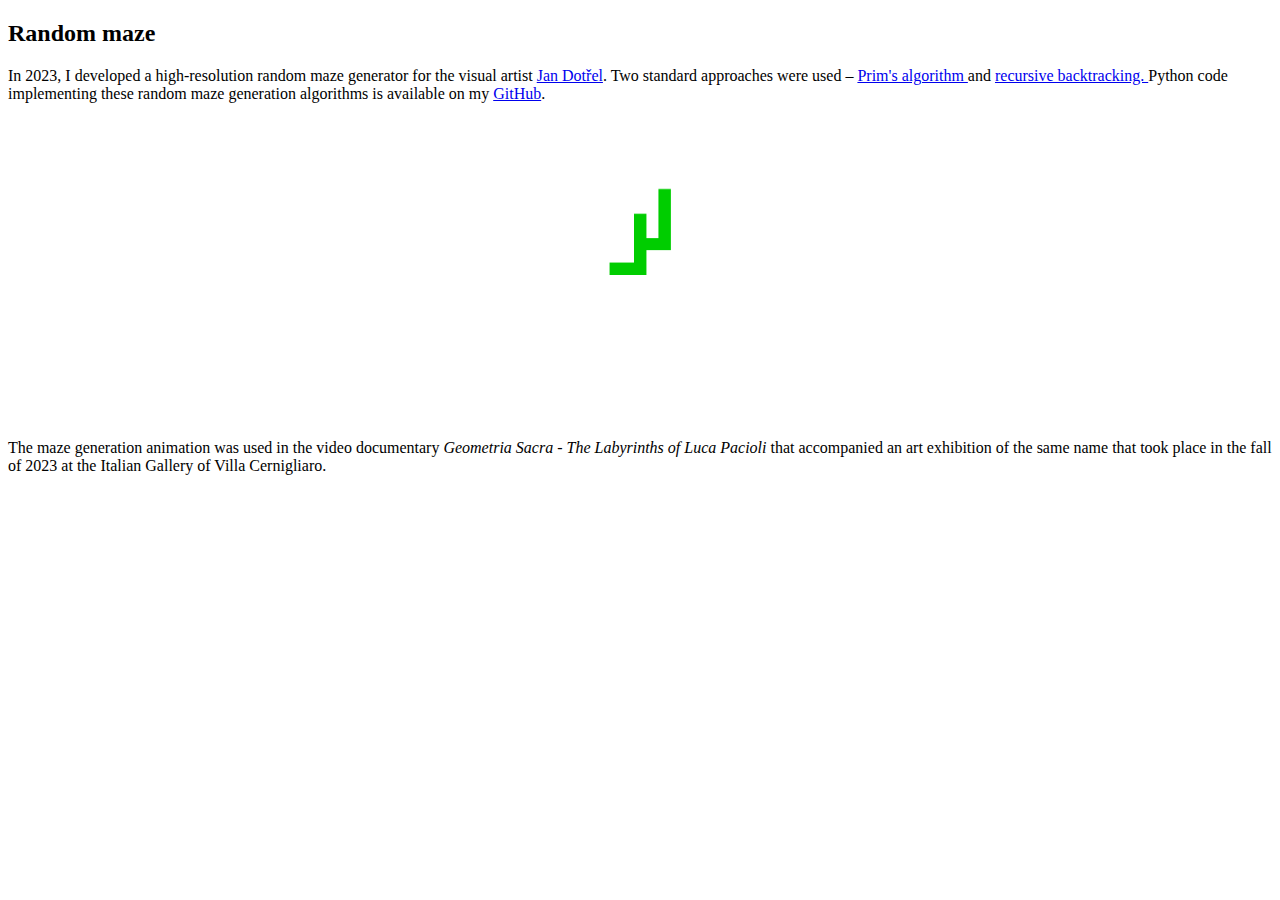
<file: random-maze.html>
<!DOCTYPE html>
<html lang="en">
<head>
    <meta charset="UTF-8">
    <title>Random maze</title>
</head>
<body>
        <div class="main-content" id="random-maze">
            <h2>Random maze</h2>

            <p>
                In 2023, I developed a high-resolution random maze generator for the visual artist
                <a href="https://www.jandotrel.com" target="_blank">Jan Dotřel</a>. Two standard approaches were used –
                <a href="https://en.wikipedia.org/wiki/Maze_generation_algorithm#Iterative_randomized_Prim's_algorithm_(without_stack,_without_sets)" target="_blank">
                    Prim's algorithm
                </a>
                and
                <a href="https://en.wikipedia.org/wiki/Maze_generation_algorithm#Recursive_implementation" target="_blank">
                    recursive backtracking.
                </a>
                Python code implementing these random maze generation algorithms is available on my
                <a href="https://github.com/mark-dostalik/geometria-sacra" target="_blank">GitHub</a>.
            </p>

            <div style="text-align: center">
                <img class="maze" src="content/random-maze/random_maze.gif" alt="Random maze" width="300"/>
            </div>

            <p>
                The maze generation animation was used in the video documentary
                <em>Geometria Sacra - The Labyrinths of Luca Pacioli</em> that accompanied an art exhibition of
                the same name that took place in the fall of 2023 at the Italian Gallery of Villa Cernigliaro.
            </p>

            <div style="text-align: center">
                <iframe height="350" width="550" style="border:none;" src="https://www.youtube.com/embed/fMpzSBjNCoc">
                </iframe>
            </div>

        </div>
</body>
</html>
</file>
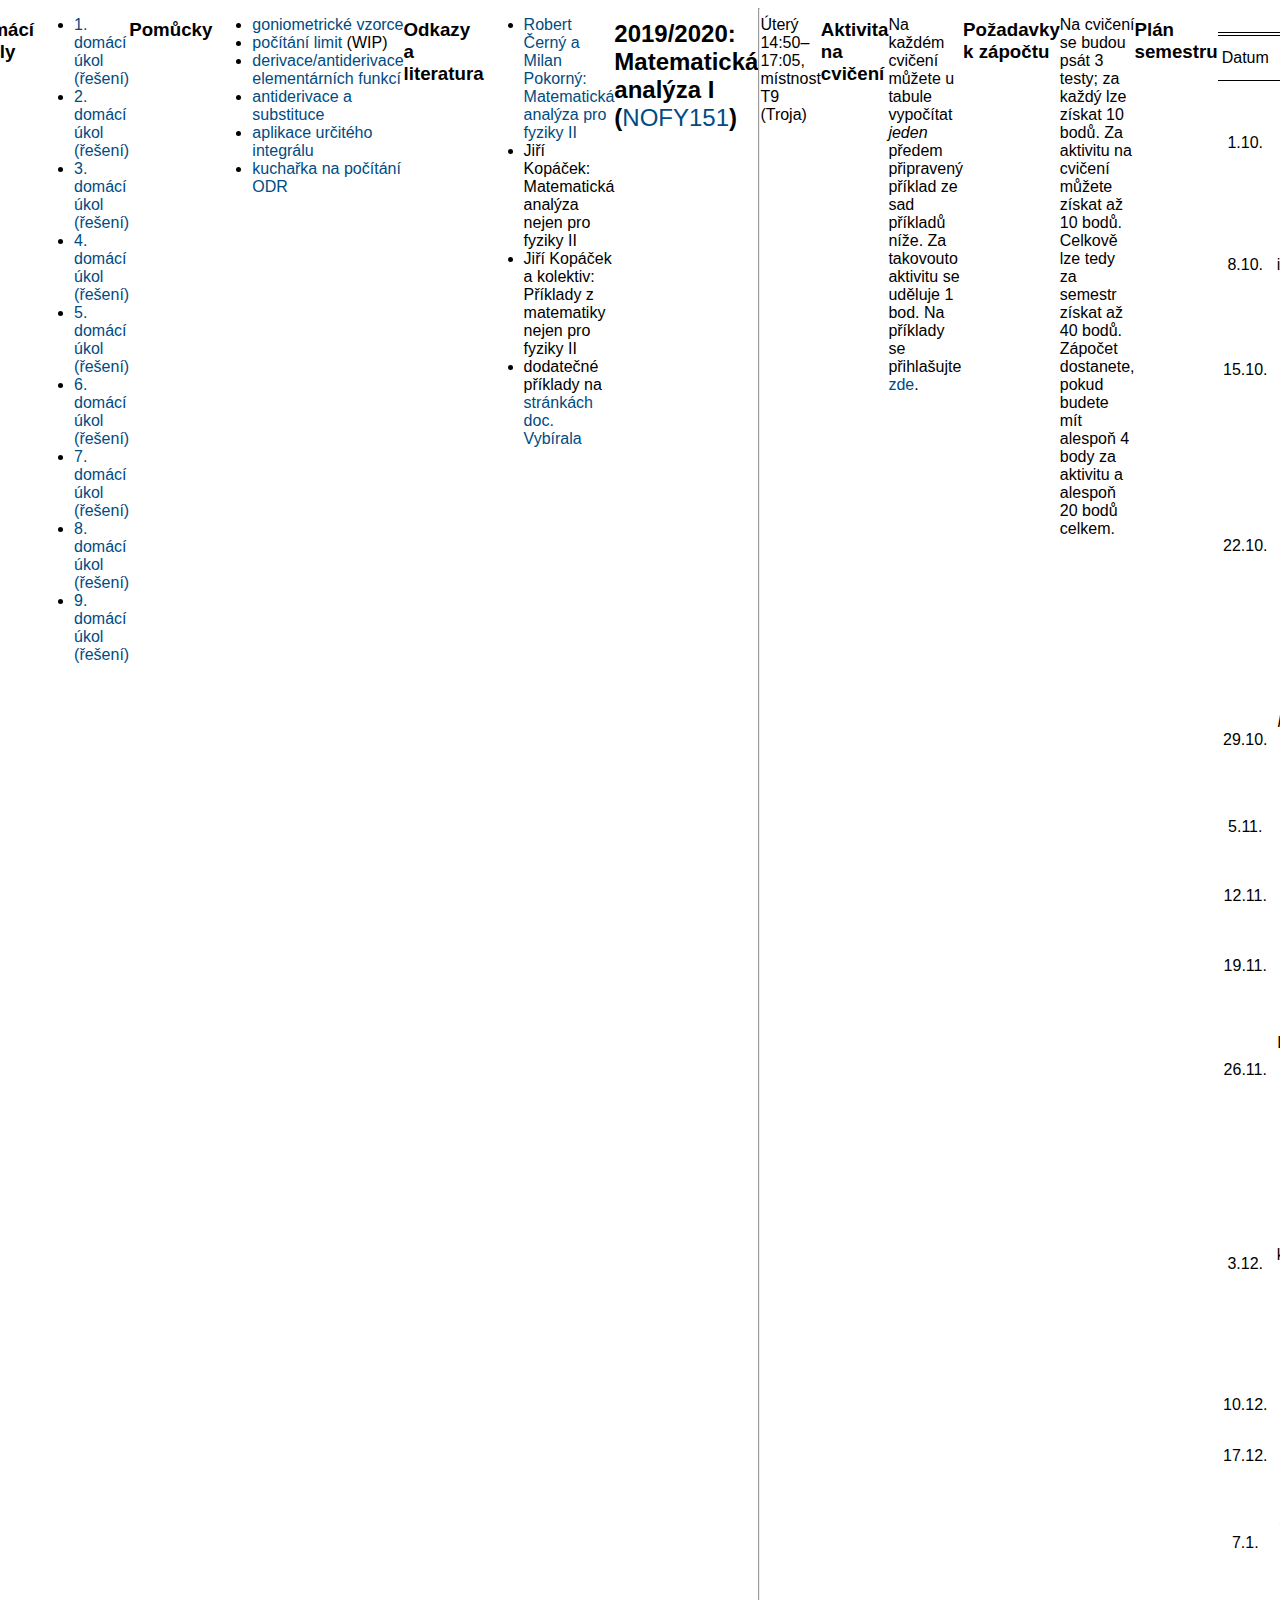
<file: teaching-cs.html>
<!DOCTYPE html>

<html lang="cs">

    <head>

        <meta charset="UTF-8">
        <title>Mark Dostalík | Výuka</title>
        <link href="style.css" rel="stylesheet">
        <link href="https://fonts.googleapis.com/css?family=Noto+Sans&display=swap" rel="stylesheet">
        <script type="text/javascript" src="http://latex.codecogs.com/latexit.js"></script>
        <script type="text/javascript">
        LatexIT.add('td',true);
        </script>

    </head>

    <body>

        <ul class="navigation">
          <div class="pull-left">
              <li><a href="index-cs.html">Domů</a></li>
              <li><a href="curriculum-vitae-cs.html">Životopis</a></li>
              <li>Výuka</li>
          </div>
          <div class="pull-right">
              <li><a href="teaching-en.html">en</a> cs</li>
          </div>
        </ul>

        <h2>2019/2020: Matematická analýza II (<a href="https://is.cuni.cz/studium/predmety/index.php?do=predmet&kod=NOFY152" target="_blank">NOFY152</a>)</h2>
        <hr>
        <p><s>Pondělí 11:30–13:45, místnost M5 (Karlov)</s><br>Kdykoliv, doma</br></p>

<!--        <h3>Aktivita na cvičení</h3>-->
<!--        <p>Na každém cvičení můžete u tabule vypočítat <em>jeden</em> předem připravený příklad ze sad příkladů níže. Za takovouto aktivitu se uděluje 1 bod. Na příklady se přihlašujte <a href="https://docs.google.com/spreadsheets/d/1DiTi5BnyEY7um2i-d0jp_cUuGf_PTCtgCwSJ0kEfs48/edit?usp=sharing" target="_blank">zde</a>.</p>-->

        <h3>Požadavky k zápočtu</h3>
        <p>Až do obnovení výuky bude každý týden k vypracování domací úkol, za který můžete získat až 3 body. Výjimečně bude i delší domácí úkol opakující látku za více bodů. Pro zápočet je nutné získat alespoň 20 bodů.</p>

        <h3>Plán semestru <em>(neaktuální)</em></h3>
        <br>
         <table class="teaching">
            <thead>
              <tr>
                <th>Datum</th>
                <th>Téma</th>
                <th>Sada příkladů</th>
              </tr>
            </thead>
            <tbody>
              <tr>
                <td>17.2.</td>
                <td>Taylorův polynom; Newtonův a Riemannův integrál</td>
                <td style="text-align:center">
                    <a href="http://www.karlin.mff.cuni.cz/~pokorny/cvic1z11.pdf" target="_blank">sada 1/11</a>,
                    <a href="http://www.karlin.mff.cuni.cz/~pokorny/cvic1z13.pdf" target="_blank">sada 1/13</a>
                </td>
              </tr>
              <tr>
                <td>24.2.</td>
                <td>Aplikace Newtonova a Riemannova integrálu</td>
                <td style="text-align:center">
                    <a href="http://www.karlin.mff.cuni.cz/~pokorny/cvic1l01.pdf" target="_blank">sada 1</a>
                </td>
              </tr>
              <tr>
                <td>2.3.</td>
                <td>ODR: separované proměnné a homogenní rovnice</td>
                <td style="text-align:center"><a href="http://www.karlin.mff.cuni.cz/~pokorny/cvic1l02.pdf" target="_blank">sada 2</a> </td>
              </tr>
              <tr>
                <td>9.3.</td>
                <td>ODR: lineární 1. řádu a Bernoulliova rovnice</td>
                  <td style="text-align:center"><a href="http://www.karlin.mff.cuni.cz/~pokorny/cvic1l03.pdf" target="_blank">sada 3</a></td>
              </tr>
              <tr>
                <td>16.3.</td>
                  <td>ODR: lineární s konstantními koeficienty, lineární n-tého řádu, jiné typy</td>
                <td style="text-align:center"><a href="http://www.karlin.mff.cuni.cz/~pokorny/cvic1l04.pdf" target="_blank">sada 4</a></td>
              </tr>
              <tr>
                <td>23.3.</td>
                  <td>Číselné řady s nezápornými členy <br> + <b>1. test</b> <em>(45 minut; Taylorův polynom, Riemannův integrál, ODR: separované proměnné)</em></td>
                <td style="text-align:center"><a href="http://www.karlin.mff.cuni.cz/~pokorny/cvic1l05.pdf" target="_blank">sada 5</a></td>
              </tr>
              <tr>
                <td>30.3.</td>
                <td>Číselné řady s obecnými členy</td>
                <td style="text-align:center"><a href="http://www.karlin.mff.cuni.cz/~pokorny/cvic1l06.pdf" target="_blank">sada 6</a></td>
              </tr>
              <tr>
                <td>6.4.</td>
                <td>Mocninné řady</td>
                <td style="text-align:center"><a href="http://www.karlin.mff.cuni.cz/~pokorny/cvic1l07.pdf" target="_blank">sada 7</a></td>
              </tr>
              <tr>
                <td>13.4.</td>
                <td><em>Velikonoční pondělí</em></td>
                <td></td>
              </tr>
              <tr>
                <td>20.4.</td>
                <td>Metrické prostory, topologie $\mathbb{R}^n$ <br> + <b>2. test</b> <em>(45 minut; ODR: lineární s konstantními koeficienty, řady)</em></td>
                <td style="text-align:center"><a href="http://www.karlin.mff.cuni.cz/~pokorny/cvic1l08.pdf" target="_blank">sada 8</a></td>
              </tr>
              <tr>
                <td>27.4.</td>
                  <td>Banachova věta, funkce více proměnných: limita a spojitost</td>
                <td style="text-align:center"><a href="http://www.karlin.mff.cuni.cz/~pokorny/cvic1l09.pdf" target="_blank">sada 9</a></td>
              </tr>
              <tr>
                <td>4.5.</td>
                <td>Funkce více proměnných: parciální derivace</td>
                <td style="text-align:center"><a href="http://www.karlin.mff.cuni.cz/~pokorny/cvic1l10.pdf" target="_blank">sada 10</a></td>
              </tr>
              <tr>
                <td>11.5.</td>
                <td>Funkce více proměnných: totální diferenciál, ODR ve tvaru totálního diferenciálu</td>
                <td style="text-align:center"><a href="http://www.karlin.mff.cuni.cz/~pokorny/cvic1l11.pdf" target="_blank">sada 11</a></td>
              </tr>
              <tr>
                <td>18.5.</td>
                  <td>Funkce více proměnných: lokální extrémy, implicitní funkce <br> + <b>3. test</b> <em>(45 minut; funkce více proměnných)</em></td>
                  <td style="text-align:center"><a href="http://www.karlin.mff.cuni.cz/~pokorny/cvic1l12.pdf" target="_blank">sada 12</a></td>
              </tr>
              <tr>
                <td>?</td>
                  <td>Funkce více proměnných: vázané extrémy, věta o regulárním zobrazení</td>
                  <td style="text-align:center"><a href="http://www.karlin.mff.cuni.cz/~pokorny/cvic1l13.pdf" target="_blank">sada 13</a></td>
              </tr>
            </tbody>
          </table>

        <h3>Domácí úkoly</h3>
        <ul class="regular">
            <li><a href="https://github.com/mark-dostalik/teaching/blob/master//2020-NOFY152/homework/homework-set5.pdf" target="_blank">1. domácí úkol (řešení)</a></li>
            <li><a href="https://github.com/mark-dostalik/teaching/blob/master//2020-NOFY152/homework/homework-set6.pdf" target="_blank">2. domácí úkol (řešení)</a></li>
            <li><a href="https://github.com/mark-dostalik/teaching/blob/master//2020-NOFY152/homework/homework-set7.pdf" target="_blank">3. domácí úkol (řešení)</a></li>
	    <li><a href="https://github.com/mark-dostalik/teaching/blob/master//2020-NOFY152/homework/homework-test1.pdf" target="_blank">4. domácí úkol (řešení)</a></li>
	    <li><a href="https://github.com/mark-dostalik/teaching/blob/master//2020-NOFY152/homework/homework-linear-odes.pdf" target="_blank">5. domácí úkol (řešení)</a></li>
	    <li><a href="https://github.com/mark-dostalik/teaching/blob/master//2020-NOFY152/homework/homework-special-odes.pdf" target="_blank">6. domácí úkol (řešení)</a></li>
	    <li><a href="https://github.com/mark-dostalik/teaching/blob/master//2020-NOFY152/homework/homework-euclidean-topology.pdf" target="_blank">7. domácí úkol (řešení)</a></li>
	    <li><a href="https://github.com/mark-dostalik/teaching/blob/master//2020-NOFY152/homework/homework-several-variables.pdf" target="_blank">8. domácí úkol (řešení)</a></li>
	    <li><a href="https://github.com/mark-dostalik/teaching/blob/master//2020-NOFY152/homework/homework-several-variables-ii.pdf" target="_blank">9. domácí úkol (řešení)</a></li>
        </ul>

        <h3>Pomůcky</h3>
        <ul class="regular">
            <li><a href="https://github.com/mark-dostalik/teaching/blob/master/cheat-sheets/trigonometric-identities.pdf" target="_blank">goniometrické vzorce</a></li>
            <li><a href="https://github.com/mark-dostalik/teaching/blob/master/cheat-sheets/limits.pdf" target="_blank">počítání limit</a> (WIP)</li>
            <li><a href="http://www.karlin.mff.cuni.cz/~pokorny/derivace_1r_z.pdf" target="_blank">derivace/antiderivace elementárních funkcí</a></li>
            <li><a href="http://www.karlin.mff.cuni.cz/~pokorny/subst_1r_z.pdf" target="_blank">antiderivace a substituce</a></li>
            <li><a href="http://www.karlin.mff.cuni.cz/~pokorny/vzorce.pdf" target="_blank">aplikace určitého integrálu</a></li>
            <li><a href="http://www.karlin.mff.cuni.cz/~kuncova/kalkulus1/kucharka_odr.pdf" target="_blank">kuchařka na počítání ODR</a></li>
        </ul>

        <h3>Odkazy a literatura</h3>
        <ul class="regular">
            <li><a href="http://www.karlin.mff.cuni.cz/~pokorny/skripta_MAF2.pdf" target="_blank">Robert Černý a Milan Pokorný: Matematická analýza pro fyziky II</a></li>
            <li>Jiří Kopáček: Matematická analýza nejen pro fyziky II</li>
            <li>Jiří Kopáček a kolektiv: Příklady z matematiky nejen pro fyziky II</li>
            <li>dodatečné příklady na <a href="http://www.karlin.mff.cuni.cz/~vybiral/MAII-2016/" target="_blank">stránkách doc. Vybírala</a></li>
        </ul>

        <br>

        <h2>2019/2020: Matematická analýza I (<a href="https://is.cuni.cz/studium/predmety/index.php?do=predmet&kod=NOFY151" target="_blank">NOFY151</a>)</h2>
        <hr>
        <p>Úterý 14:50–17:05, místnost T9 (Troja)</p>

        <h3>Aktivita na cvičení</h3>
        <p>Na každém cvičení můžete u tabule vypočítat <em>jeden</em> předem připravený příklad ze sad příkladů níže. Za takovouto aktivitu se uděluje 1 bod. Na příklady se přihlašujte <a href="https://docs.google.com/spreadsheets/d/1-wVwbFpNUJ84W_7DuLPnZ-oUsSSUr4Afw_eQtApxuwg/edit?usp=sharing" target="_blank">zde</a>.</p>

        <h3>Požadavky k zápočtu</h3>
        <p>Na cvičení se budou psát 3 testy; za každý lze získat 10 bodů. Za aktivitu na cvičení můžete získat až 10 bodů. Celkově lze tedy za semestr získat až 40 bodů. Zápočet dostanete, pokud budete mít alespoň 4 body za aktivitu a alespoň 20 bodů celkem.</p>

        <h3>Plán semestru</h3>
        <br>
         <table class="teaching">
            <thead>
              <tr>
                <th>Datum</th>
                <th>Téma</th>
                <th>Sada příkladů</th>
              </tr>
            </thead>
            <tbody>
              <tr>
                <td>1.10.</td>
                <td>Opakování ze SŠ, výroky, množiny, zobrazení </td>
                <td style="text-align:center"><a href="http://www.karlin.mff.cuni.cz/~pokorny/cvic1z01.pdf" target="_blank">sada 1</a> </td>
              </tr>
              <tr>
                <td>8.10.</td>
                <td>Matematická indukce, supremum a infimum</td>
                <td style="text-align:center"><a href="http://www.karlin.mff.cuni.cz/~pokorny/cvic1z02.pdf" target="_blank">sada 2</a> </td>
              </tr>
              <tr>
                <td>15.10.</td>
                <td>Vlastní limity funkcí</td>
                <td style="text-align:center"><a href="http://www.karlin.mff.cuni.cz/~pokorny/cvic1z03.pdf" target="_blank">sada 3</a>,
                    <a href="http://www.karlin.mff.cuni.cz/~pokorny/cvic1z04.pdf" target="_blank">sada 4</a></td>
              </tr>
              <tr>
                <td>22.10.</td>
                  <td>Spojitost a derivace funkcí, elementární funkce <br> + <b>1. test</b> <em>(45 minut; indukce, supremum/infimum, vlastní limity)</em></td>
                <td style="text-align:center"><a href="http://www.karlin.mff.cuni.cz/~pokorny/cvic1z05.pdf" target="_blank">sada 5</a></td>
              </tr>
              <tr>
                <td>29.10.</td>
                  <td><em>Imatrikulace studentů 1. ročníku Bc. a Mgr. studia</em></td>
                <td></td>
              </tr>
              <tr>
                <td>5.11.</td>
                <td>Primitivní funkce I</td>
                <td style="text-align:center"><a href="http://www.karlin.mff.cuni.cz/~pokorny/cvic1z06.pdf" target="_blank">sada 6</a></td>
              </tr>
              <tr>
                <td>12.11.</td>
                  <td><em>Děkanský sportovní den</em></td>
                <td></td>
              </tr>
              <tr>
                <td>19.11.</td>
                <td>Primitivní funkce II</td>
                <td style="text-align:center"><a href="http://www.karlin.mff.cuni.cz/~pokorny/cvic1z07.pdf" target="_blank">sada 7</a></td>
              </tr>
              <tr>
                <td>26.11.</td>
                <td>Limity funkcí podruhé (v nevlastních bodech, l'Hospital, limity posloupností)</td>
                <td style="text-align:center"><a href="http://www.karlin.mff.cuni.cz/~pokorny/cvic1z08.pdf" target="_blank">sada 8</a>,
              <a href="http://www.karlin.mff.cuni.cz/~pokorny/cvic1z09.pdf" target="_blank">sada 9</a></td>
              </tr>
              <tr>
                <td>3.12.</td>
                  <td>Extrémy funkcí, monotónie, konvexita/konkávnost <br> + <b>2. test</b> <em>(45 minut; limity, derivace, primitivní funkce)</em></td>
                <td style="text-align:center"><a href="http://www.karlin.mff.cuni.cz/~pokorny/cvic1z10.pdf" target="_blank">sada 10</a></td>
              </tr>
              <tr>
                <td>10.12.</td>
                <td>Taylorův polynom</td>
                <td style="text-align:center"><a href="http://www.karlin.mff.cuni.cz/~pokorny/cvic1z11.pdf" target="_blank">sada 11</a></td>
              </tr>
              <tr>
                <td>17.12.</td>
                <td>Průběh funkcí</td>
                <td style="text-align:center"><a href="http://www.karlin.mff.cuni.cz/~pokorny/cvic1z12.pdf" target="_blank">sada 12</a></td>
              </tr>
              <tr>
                <td>7.1.</td>
                  <td>Opakování semestru <br> + <b>3. test</b> <em>(60 minut; průběh funkce)</em></td>
                  <td ></td>
              </tr>
            </tbody>
          </table>

        <h3>Testy</h3>
        <ul class="regular">
            <li><a href="https://github.com/mark-dostalik/teaching/blob/master//2019-NOFY151/tests/test-1.pdf" target="_blank">1. zápočtový test</a></li>
            <li><a href="https://github.com/mark-dostalik/teaching/blob/master//2019-NOFY151/tests/retake-1.pdf" target="_blank">1. zápočtový test (opravný)</a></li>
            <li><a href="https://github.com/mark-dostalik/teaching/blob/master//2019-NOFY151/tests/test-2.pdf" target="_blank">2. zápočtový test</a></li>
            <li><a href="https://github.com/mark-dostalik/teaching/blob/master//2019-NOFY151/tests/retake-2.pdf" target="_blank">2. zápočtový test (opravný)</a></li>
            <li><a href="https://github.com/mark-dostalik/teaching/blob/master//2019-NOFY151/tests/test-3.pdf" target="_blank">3. zápočtový test</a></li>
        </ul>

        <h3>Pomůcky</h3>
        <ul class="regular">
            <li><a href="https://github.com/mark-dostalik/teaching/blob/master/cheat-sheets/trigonometric-identities.pdf" target="_blank">goniometrické vzorce</a></li>
            <li><a href="https://github.com/mark-dostalik/teaching/blob/master/cheat-sheets/limits.pdf" target="_blank">počítání limit</a> (WIP)</li>
            <li><a href="http://www.karlin.mff.cuni.cz/~pokorny/derivace_1r_z.pdf" target="_blank">derivace/antiderivace elementárních funkcí</a></li>
            <li><a href="http://www.karlin.mff.cuni.cz/~pokorny/subst_1r_z.pdf" target="_blank">antiderivace a substituce</a></li>
            <li>program Mathematica (jako studenti MFF máte nárok na <a href="https://www.karlin.mff.cuni.cz/cs/node/14" target="_blank">studentskou licenci</a>)</li>
        </ul>

        <h3>Odkazy a literatura</h3>
        <ul class="regular">
            <li><a href="http://www.karlin.mff.cuni.cz/~pokorny/skripta_MAF.pdf" target="_blank">Robert Černý a Milan Pokorný: Matematická analýza pro fyziky I</a></li>
            <li>Jiří Kopáček: Matematická analýza nejen pro fyziky I</li>
            <li>Jiří Kopáček a kolektiv: Příklady z matematiky nejen pro fyziky I</li>
            <li>dodatečné příklady na <a href="http://www.karlin.mff.cuni.cz/~vybiral/MAI-2016/" target="_blank">stránkách doc. Vybírala</a></li>
            <li>neformální úvod do diferenciálního počtu <a href="https://www.youtube.com/playlist?list=PLZHQObOWTQDMsr9K-rj53DwVRMYO3t5Yr" target="_blank">Essence of calculus</a></li>
        </ul>

    </body>

</html>
</file>
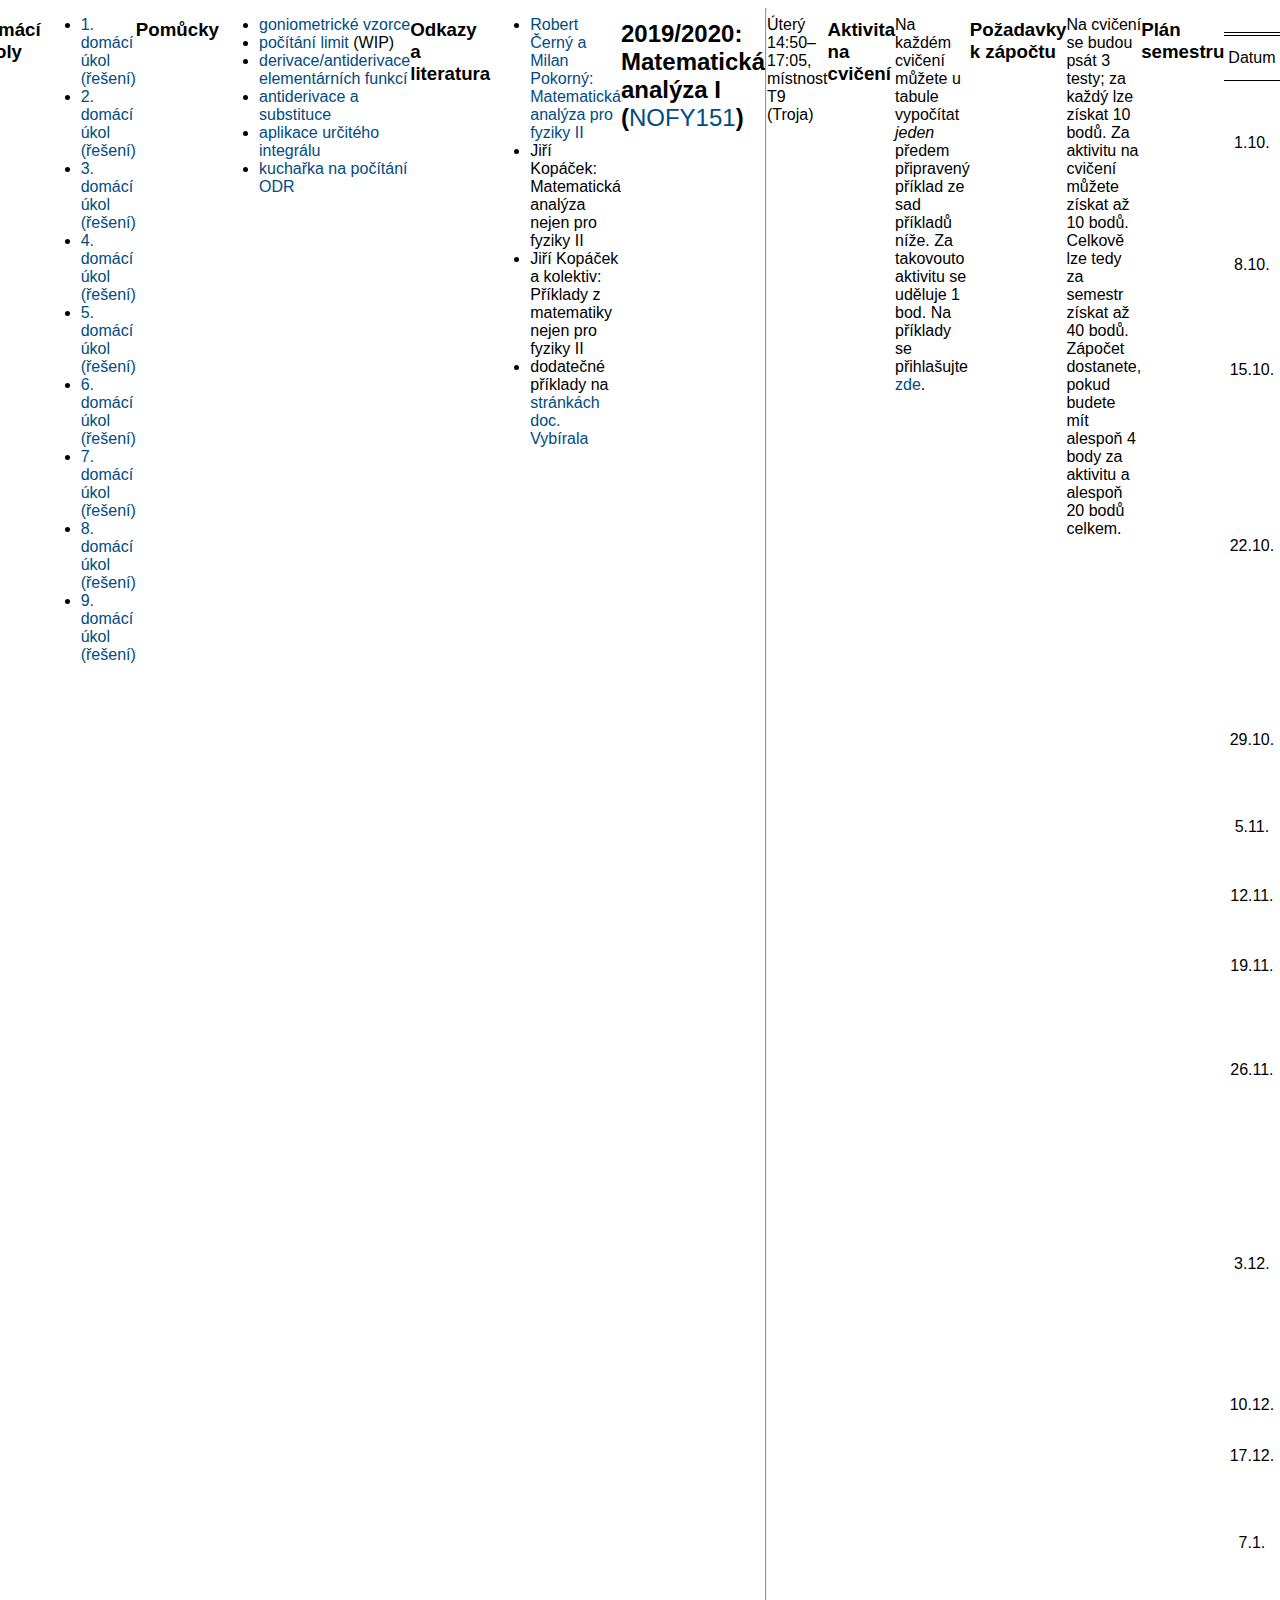
<file: teaching-en.html>
<!DOCTYPE html>

<html lang="cs">

    <head>

        <meta charset="UTF-8">
        <title>Mark Dostalík | Teaching <small>(in Czech)</small></title>
        <link href="style.css" rel="stylesheet">
        <link href="https://fonts.googleapis.com/css?family=Noto+Sans&display=swap" rel="stylesheet">
        <script type="text/javascript" src="http://latex.codecogs.com/latexit.js"></script>
        <script type="text/javascript">
        LatexIT.add('td',true);
        </script>

    </head>

    <body>

        <ul class="navigation">
          <div class="pull-left">
              <li><a href="index.html">Home</a></li>
              <li><a href="curriculum-vitae-en.html">Curriculum vitae</a></li>
              <li>Teaching <small>(in Czech)</small></li>
          </div>
          <div class="pull-right">
              <li>en <a href="teaching-cs.html">cs</a></li>
          </div>
        </ul>

        <h2>2019/2020: Matematická analýza II (<a href="https://is.cuni.cz/studium/predmety/index.php?do=predmet&kod=NOFY152" target="_blank">NOFY152</a>)</h2>
        <hr>
        <p><s>Pondělí 11:30–13:45, místnost M5 (Karlov)</s><br>Kdykoliv, doma</br></p>

<!--        <h3>Aktivita na cvičení</h3>-->
<!--        <p>Na každém cvičení můžete u tabule vypočítat <em>jeden</em> předem připravený příklad ze sad příkladů níže. Za takovouto aktivitu se uděluje 1 bod. Na příklady se přihlašujte <a href="https://docs.google.com/spreadsheets/d/1DiTi5BnyEY7um2i-d0jp_cUuGf_PTCtgCwSJ0kEfs48/edit?usp=sharing" target="_blank">zde</a>.</p>-->

        <h3>Požadavky k zápočtu</h3>
        <p>Až do obnovení výuky bude každý týden k vypracování domací úkol, za který můžete získat až 3 body. Výjimečně bude i delší domácí úkol opakující látku za více bodů. Pro zápočet je nutné získat alespoň 20 bodů.</p>

        <h3>Plán semestru <em>(neaktuální)</em></h3>
        <br>
         <table class="teaching">
            <thead>
              <tr>
                <th>Datum</th>
                <th>Téma</th>
                <th>Sada příkladů</th>
              </tr>
            </thead>
            <tbody>
              <tr>
                <td>17.2.</td>
                <td>Taylorův polynom; Newtonův a Riemannův integrál</td>
                <td style="text-align:center">
                    <a href="http://www.karlin.mff.cuni.cz/~pokorny/cvic1z11.pdf" target="_blank">sada 1/11</a>,
                    <a href="http://www.karlin.mff.cuni.cz/~pokorny/cvic1z13.pdf" target="_blank">sada 1/13</a>
                </td>
              </tr>
              <tr>
                <td>24.2.</td>
                <td>Aplikace Newtonova a Riemannova integrálu</td>
                <td style="text-align:center">
                    <a href="http://www.karlin.mff.cuni.cz/~pokorny/cvic1l01.pdf" target="_blank">sada 1</a>
                </td>
              </tr>
              <tr>
                <td>2.3.</td>
                <td>ODR: separované proměnné a homogenní rovnice</td>
                <td style="text-align:center"><a href="http://www.karlin.mff.cuni.cz/~pokorny/cvic1l02.pdf" target="_blank">sada 2</a> </td>
              </tr>
              <tr>
                <td>9.3.</td>
                <td>ODR: lineární 1. řádu a Bernoulliova rovnice</td>
                  <td style="text-align:center"><a href="http://www.karlin.mff.cuni.cz/~pokorny/cvic1l03.pdf" target="_blank">sada 3</a></td>
              </tr>
              <tr>
                <td>16.3.</td>
                  <td>ODR: lineární s konstantními koeficienty, lineární n-tého řádu, jiné typy</td>
                <td style="text-align:center"><a href="http://www.karlin.mff.cuni.cz/~pokorny/cvic1l04.pdf" target="_blank">sada 4</a></td>
              </tr>
              <tr>
                <td>23.3.</td>
                  <td>Číselné řady s nezápornými členy <br> + <b>1. test</b> <em>(45 minut; Taylorův polynom, Riemannův integrál, ODR: separované proměnné)</em></td>
                <td style="text-align:center"><a href="http://www.karlin.mff.cuni.cz/~pokorny/cvic1l05.pdf" target="_blank">sada 5</a></td>
              </tr>
              <tr>
                <td>30.3.</td>
                <td>Číselné řady s obecnými členy</td>
                <td style="text-align:center"><a href="http://www.karlin.mff.cuni.cz/~pokorny/cvic1l06.pdf" target="_blank">sada 6</a></td>
              </tr>
              <tr>
                <td>6.4.</td>
                <td>Mocninné řady</td>
                <td style="text-align:center"><a href="http://www.karlin.mff.cuni.cz/~pokorny/cvic1l07.pdf" target="_blank">sada 7</a></td>
              </tr>
              <tr>
                <td>13.4.</td>
                <td><em>Velikonoční pondělí</em></td>
                <td></td>
              </tr>
              <tr>
                <td>20.4.</td>
                <td>Metrické prostory, topologie $\mathbb{R}^n$ <br> + <b>2. test</b> <em>(45 minut; ODR: lineární s konstantními koeficienty, řady)</em></td>
                <td style="text-align:center"><a href="http://www.karlin.mff.cuni.cz/~pokorny/cvic1l08.pdf" target="_blank">sada 8</a></td>
              </tr>
              <tr>
                <td>27.4.</td>
                  <td>Banachova věta, funkce více proměnných: limita a spojitost</td>
                <td style="text-align:center"><a href="http://www.karlin.mff.cuni.cz/~pokorny/cvic1l09.pdf" target="_blank">sada 9</a></td>
              </tr>
              <tr>
                <td>4.5.</td>
                <td>Funkce více proměnných: parciální derivace</td>
                <td style="text-align:center"><a href="http://www.karlin.mff.cuni.cz/~pokorny/cvic1l10.pdf" target="_blank">sada 10</a></td>
              </tr>
              <tr>
                <td>11.5.</td>
                <td>Funkce více proměnných: totální diferenciál, ODR ve tvaru totálního diferenciálu</td>
                <td style="text-align:center"><a href="http://www.karlin.mff.cuni.cz/~pokorny/cvic1l11.pdf" target="_blank">sada 11</a></td>
              </tr>
              <tr>
                <td>18.5.</td>
                  <td>Funkce více proměnných: lokální extrémy, implicitní funkce <br> + <b>3. test</b> <em>(45 minut; funkce více proměnných)</em></td>
                  <td style="text-align:center"><a href="http://www.karlin.mff.cuni.cz/~pokorny/cvic1l12.pdf" target="_blank">sada 12</a></td>
              </tr>
              <tr>
                <td>?</td>
                  <td>Funkce více proměnných: vázané extrémy, věta o regulárním zobrazení</td>
                  <td style="text-align:center"><a href="http://www.karlin.mff.cuni.cz/~pokorny/cvic1l13.pdf" target="_blank">sada 13</a></td>
              </tr>
            </tbody>
          </table>

        <h3>Domácí úkoly</h3>
        <ul class="regular">
            <li><a href="https://github.com/mark-dostalik/teaching/blob/master//2020-NOFY152/homework/homework-set5.pdf" target="_blank">1. domácí úkol (řešení)</a></li>
            <li><a href="https://github.com/mark-dostalik/teaching/blob/master//2020-NOFY152/homework/homework-set6.pdf" target="_blank">2. domácí úkol (řešení)</a></li>
            <li><a href="https://github.com/mark-dostalik/teaching/blob/master//2020-NOFY152/homework/homework-set7.pdf" target="_blank">3. domácí úkol (řešení)</a></li>
	    <li><a href="https://github.com/mark-dostalik/teaching/blob/master//2020-NOFY152/homework/homework-test1.pdf" target="_blank">4. domácí úkol (řešení)</a></li>
	    <li><a href="https://github.com/mark-dostalik/teaching/blob/master//2020-NOFY152/homework/homework-linear-odes.pdf" target="_blank">5. domácí úkol (řešení)</a></li>
	    <li><a href="https://github.com/mark-dostalik/teaching/blob/master//2020-NOFY152/homework/homework-special-odes.pdf" target="_blank">6. domácí úkol (řešení)</a></li>
	    <li><a href="https://github.com/mark-dostalik/teaching/blob/master//2020-NOFY152/homework/homework-euclidean-topology.pdf" target="_blank">7. domácí úkol (řešení)</a></li>
	    <li><a href="https://github.com/mark-dostalik/teaching/blob/master//2020-NOFY152/homework/homework-several-variables.pdf" target="_blank">8. domácí úkol (řešení)</a></li>
	    <li><a href="https://github.com/mark-dostalik/teaching/blob/master//2020-NOFY152/homework/homework-several-variables-ii.pdf" target="_blank">9. domácí úkol (řešení)</a></li>
        </ul>

        <h3>Pomůcky</h3>
        <ul class="regular">
            <li><a href="https://github.com/mark-dostalik/teaching/blob/master/cheat-sheets/trigonometric-identities.pdf" target="_blank">goniometrické vzorce</a></li>
            <li><a href="https://github.com/mark-dostalik/teaching/blob/master/cheat-sheets/limits.pdf" target="_blank">počítání limit</a> (WIP)</li>
            <li><a href="http://www.karlin.mff.cuni.cz/~pokorny/derivace_1r_z.pdf" target="_blank">derivace/antiderivace elementárních funkcí</a></li>
            <li><a href="http://www.karlin.mff.cuni.cz/~pokorny/subst_1r_z.pdf" target="_blank">antiderivace a substituce</a></li>
            <li><a href="http://www.karlin.mff.cuni.cz/~pokorny/vzorce.pdf" target="_blank">aplikace určitého integrálu</a></li>
            <li><a href="http://www.karlin.mff.cuni.cz/~kuncova/kalkulus1/kucharka_odr.pdf" target="_blank">kuchařka na počítání ODR</a></li>
        </ul>

        <h3>Odkazy a literatura</h3>
        <ul class="regular">
            <li><a href="http://www.karlin.mff.cuni.cz/~pokorny/skripta_MAF2.pdf" target="_blank">Robert Černý a Milan Pokorný: Matematická analýza pro fyziky II</a></li>
            <li>Jiří Kopáček: Matematická analýza nejen pro fyziky II</li>
            <li>Jiří Kopáček a kolektiv: Příklady z matematiky nejen pro fyziky II</li>
            <li>dodatečné příklady na <a href="http://www.karlin.mff.cuni.cz/~vybiral/MAII-2016/" target="_blank">stránkách doc. Vybírala</a></li>
        </ul>

        <br>

        <h2>2019/2020: Matematická analýza I (<a href="https://is.cuni.cz/studium/predmety/index.php?do=predmet&kod=NOFY151" target="_blank">NOFY151</a>)</h2>
        <hr>
        <p>Úterý 14:50–17:05, místnost T9 (Troja)</p>

        <h3>Aktivita na cvičení</h3>
        <p>Na každém cvičení můžete u tabule vypočítat <em>jeden</em> předem připravený příklad ze sad příkladů níže. Za takovouto aktivitu se uděluje 1 bod. Na příklady se přihlašujte <a href="https://docs.google.com/spreadsheets/d/1-wVwbFpNUJ84W_7DuLPnZ-oUsSSUr4Afw_eQtApxuwg/edit?usp=sharing" target="_blank">zde</a>.</p>

        <h3>Požadavky k zápočtu</h3>
        <p>Na cvičení se budou psát 3 testy; za každý lze získat 10 bodů. Za aktivitu na cvičení můžete získat až 10 bodů. Celkově lze tedy za semestr získat až 40 bodů. Zápočet dostanete, pokud budete mít alespoň 4 body za aktivitu a alespoň 20 bodů celkem.</p>

        <h3>Plán semestru</h3>
        <br>
         <table class="teaching">
            <thead>
              <tr>
                <th>Datum</th>
                <th>Téma</th>
                <th>Sada příkladů</th>
              </tr>
            </thead>
            <tbody>
              <tr>
                <td>1.10.</td>
                <td>Opakování ze SŠ, výroky, množiny, zobrazení </td>
                <td style="text-align:center"><a href="http://www.karlin.mff.cuni.cz/~pokorny/cvic1z01.pdf" target="_blank">sada 1</a> </td>
              </tr>
              <tr>
                <td>8.10.</td>
                <td>Matematická indukce, supremum a infimum</td>
                <td style="text-align:center"><a href="http://www.karlin.mff.cuni.cz/~pokorny/cvic1z02.pdf" target="_blank">sada 2</a> </td>
              </tr>
              <tr>
                <td>15.10.</td>
                <td>Vlastní limity funkcí</td>
                <td style="text-align:center"><a href="http://www.karlin.mff.cuni.cz/~pokorny/cvic1z03.pdf" target="_blank">sada 3</a>,
                    <a href="http://www.karlin.mff.cuni.cz/~pokorny/cvic1z04.pdf" target="_blank">sada 4</a></td>
              </tr>
              <tr>
                <td>22.10.</td>
                  <td>Spojitost a derivace funkcí, elementární funkce <br> + <b>1. test</b> <em>(45 minut; indukce, supremum/infimum, vlastní limity)</em></td>
                <td style="text-align:center"><a href="http://www.karlin.mff.cuni.cz/~pokorny/cvic1z05.pdf" target="_blank">sada 5</a></td>
              </tr>
              <tr>
                <td>29.10.</td>
                  <td><em>Imatrikulace studentů 1. ročníku Bc. a Mgr. studia</em></td>
                <td></td>
              </tr>
              <tr>
                <td>5.11.</td>
                <td>Primitivní funkce I</td>
                <td style="text-align:center"><a href="http://www.karlin.mff.cuni.cz/~pokorny/cvic1z06.pdf" target="_blank">sada 6</a></td>
              </tr>
              <tr>
                <td>12.11.</td>
                  <td><em>Děkanský sportovní den</em></td>
                <td></td>
              </tr>
              <tr>
                <td>19.11.</td>
                <td>Primitivní funkce II</td>
                <td style="text-align:center"><a href="http://www.karlin.mff.cuni.cz/~pokorny/cvic1z07.pdf" target="_blank">sada 7</a></td>
              </tr>
              <tr>
                <td>26.11.</td>
                <td>Limity funkcí podruhé (v nevlastních bodech, l'Hospital, limity posloupností)</td>
                <td style="text-align:center"><a href="http://www.karlin.mff.cuni.cz/~pokorny/cvic1z08.pdf" target="_blank">sada 8</a>,
              <a href="http://www.karlin.mff.cuni.cz/~pokorny/cvic1z09.pdf" target="_blank">sada 9</a></td>
              </tr>
              <tr>
                <td>3.12.</td>
                  <td>Extrémy funkcí, monotónie, konvexita/konkávnost <br> + <b>2. test</b> <em>(45 minut; limity, derivace, primitivní funkce)</em></td>
                <td style="text-align:center"><a href="http://www.karlin.mff.cuni.cz/~pokorny/cvic1z10.pdf" target="_blank">sada 10</a></td>
              </tr>
              <tr>
                <td>10.12.</td>
                <td>Taylorův polynom</td>
                <td style="text-align:center"><a href="http://www.karlin.mff.cuni.cz/~pokorny/cvic1z11.pdf" target="_blank">sada 11</a></td>
              </tr>
              <tr>
                <td>17.12.</td>
                <td>Průběh funkcí</td>
                <td style="text-align:center"><a href="http://www.karlin.mff.cuni.cz/~pokorny/cvic1z12.pdf" target="_blank">sada 12</a></td>
              </tr>
              <tr>
                <td>7.1.</td>
                  <td>Opakování semestru <br> + <b>3. test</b> <em>(60 minut; průběh funkce)</em></td>
                  <td ></td>
              </tr>
            </tbody>
          </table>

        <h3>Testy</h3>
        <ul class="regular">
            <li><a href="https://github.com/mark-dostalik/teaching/blob/master//2019-NOFY151/tests/test-1.pdf" target="_blank">1. zápočtový test</a></li>
            <li><a href="https://github.com/mark-dostalik/teaching/blob/master//2019-NOFY151/tests/retake-1.pdf" target="_blank">1. zápočtový test (opravný)</a></li>
            <li><a href="https://github.com/mark-dostalik/teaching/blob/master//2019-NOFY151/tests/test-2.pdf" target="_blank">2. zápočtový test</a></li>
            <li><a href="https://github.com/mark-dostalik/teaching/blob/master//2019-NOFY151/tests/retake-2.pdf" target="_blank">2. zápočtový test (opravný)</a></li>
            <li><a href="https://github.com/mark-dostalik/teaching/blob/master//2019-NOFY151/tests/test-3.pdf" target="_blank">3. zápočtový test</a></li>
        </ul>

        <h3>Pomůcky</h3>
        <ul class="regular">
            <li><a href="https://github.com/mark-dostalik/teaching/blob/master/cheat-sheets/trigonometric-identities.pdf" target="_blank">goniometrické vzorce</a></li>
            <li><a href="https://github.com/mark-dostalik/teaching/blob/master/cheat-sheets/limits.pdf" target="_blank">počítání limit</a> (WIP)</li>
            <li><a href="http://www.karlin.mff.cuni.cz/~pokorny/derivace_1r_z.pdf" target="_blank">derivace/antiderivace elementárních funkcí</a></li>
            <li><a href="http://www.karlin.mff.cuni.cz/~pokorny/subst_1r_z.pdf" target="_blank">antiderivace a substituce</a></li>
            <li>program Mathematica (jako studenti MFF máte nárok na <a href="https://www.karlin.mff.cuni.cz/cs/node/14" target="_blank">studentskou licenci</a>)</li>
        </ul>

        <h3>Odkazy a literatura</h3>
        <ul class="regular">
            <li><a href="http://www.karlin.mff.cuni.cz/~pokorny/skripta_MAF.pdf" target="_blank">Robert Černý a Milan Pokorný: Matematická analýza pro fyziky I</a></li>
            <li>Jiří Kopáček: Matematická analýza nejen pro fyziky I</li>
            <li>Jiří Kopáček a kolektiv: Příklady z matematiky nejen pro fyziky I</li>
            <li>dodatečné příklady na <a href="http://www.karlin.mff.cuni.cz/~vybiral/MAI-2016/" target="_blank">stránkách doc. Vybírala</a></li>
            <li>neformální úvod do diferenciálního počtu <a href="https://www.youtube.com/playlist?list=PLZHQObOWTQDMsr9K-rj53DwVRMYO3t5Yr" target="_blank">Essence of calculus</a></li>
        </ul>

    </body>

</html>
</file>
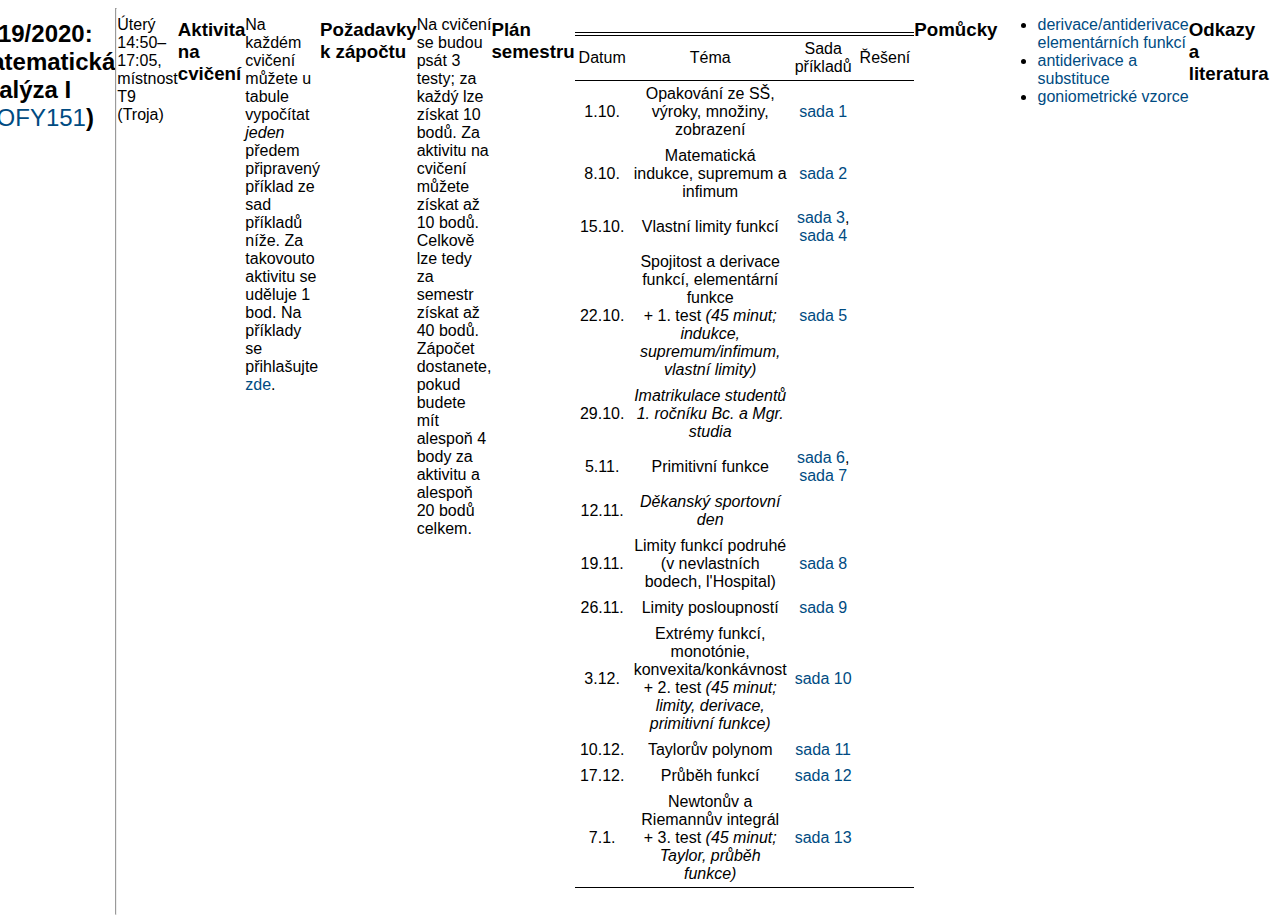
<file: teaching.html>
<!DOCTYPE html>

<html lang="cs">

    <head>

        <meta charset="UTF-8">
        <title>Mark Dostalík | Výuka</title>
        <link href="style.css" rel="stylesheet">
        <link href="https://fonts.googleapis.com/css?family=Noto+Sans&display=swap" rel="stylesheet">

    </head>

    <body>

        <ul class="navigation">
          <li><a href="index.html">Domů</a></li>
          <li><a href="curriculum-vitae.html">Životopis</a></li>
          <li><a href="teaching.html">Výuka</a></li>
        </ul>

        <h2>2019/2020: Matematická analýza I (<a href="https://is.cuni.cz/studium/predmety/index.php?do=predmet&kod=NOFY151" target="_blank">NOFY151</a>)</h2>
        <hr>
        <p>Úterý 14:50–17:05, místnost T9 (Troja)</p>

        <h3>Aktivita na cvičení</h3>
        <p>Na každém cvičení můžete u tabule vypočítat <em>jeden</em> předem připravený příklad ze sad příkladů níže. Za takovouto aktivitu se uděluje 1 bod. Na příklady se přihlašujte <a href="https://docs.google.com/spreadsheets/d/1-wVwbFpNUJ84W_7DuLPnZ-oUsSSUr4Afw_eQtApxuwg/edit?usp=sharing" target="_blank">zde</a>.</p>

        <h3>Požadavky k zápočtu</h3>
        <p>Na cvičení se budou psát 3 testy; za každý lze získat 10 bodů. Za aktivitu na cvičení můžete získat až 10 bodů. Celkově lze tedy za semestr získat až 40 bodů. Zápočet dostanete, pokud budete mít alespoň 4 body za aktivitu a alespoň 20 bodů celkem.</p>

        <h3>Plán semestru</h3>
        <br>
         <table class="teaching">
            <thead>
              <tr>
                <th>Datum</th>
                <th>Téma</th>
                <th>Sada příkladů</th>
                <th>Řešení</th>
              </tr>
            </thead>
            <tbody>
              <tr>
                <td>1.10.</td>
                <td>Opakování ze SŠ, výroky, množiny, zobrazení </td>
                <td style="text-align:center"><a href="http://www.karlin.mff.cuni.cz/~pokorny/cvic1z01.pdf" target="_blank">sada 1</a> </td>
                <td></td>
              </tr>
              <tr>
                <td>8.10.</td>
                <td>Matematická indukce, supremum a infimum</td>
                <td style="text-align:center"><a href="http://www.karlin.mff.cuni.cz/~pokorny/cvic1z02.pdf" target="_blank">sada 2</a> </td>
                <td></td>
              </tr>
              <tr>
                <td>15.10.</td>
                <td>Vlastní limity funkcí</td>
                <td style="text-align:center"><a href="http://www.karlin.mff.cuni.cz/~pokorny/cvic1z03.pdf" target="_blank">sada 3</a>,
                    <a href="http://www.karlin.mff.cuni.cz/~pokorny/cvic1z04.pdf" target="_blank">sada 4</a></td>
                <td></td>
              </tr>
              <tr>
                <td>22.10.</td>
                  <td>Spojitost a derivace funkcí, elementární funkce <br> + <b>1. test</b> <em>(45 minut; indukce, supremum/infimum, vlastní limity)</em></td>
                <td style="text-align:center"><a href="http://www.karlin.mff.cuni.cz/~pokorny/cvic1z05.pdf" target="_blank">sada 5</a></td>
                <td></td>
              </tr>
              <tr>
                <td>29.10.</td>
                  <td><em>Imatrikulace studentů 1. ročníku Bc. a Mgr. studia</em></td>
                <td></td>
                <td></td>
              </tr>
              <tr>
                <td>5.11.</td>
                <td>Primitivní funkce</td>
                <td style="text-align:center"><a href="http://www.karlin.mff.cuni.cz/~pokorny/cvic1z06.pdf" target="_blank">sada 6</a>,
                <a href="http://www.karlin.mff.cuni.cz/~pokorny/cvic1z07.pdf" target="_blank">sada 7</a></td>
                <td></td>
              </tr>
              <tr>
                <td>12.11.</td>
                  <td><em>Děkanský sportovní den</em></td>
                <td></td>
                <td></td>
              </tr>
              <tr>
                <td>19.11.</td>
                <td>Limity funkcí podruhé (v nevlastních bodech, l'Hospital)</td>
                <td style="text-align:center"><a href="http://www.karlin.mff.cuni.cz/~pokorny/cvic1z08.pdf" target="_blank">sada 8</a></td>
                <td></td>
              </tr>
              <tr>
                <td>26.11.</td>
                <td>Limity posloupností</td>
                <td style="text-align:center"><a href="http://www.karlin.mff.cuni.cz/~pokorny/cvic1z09.pdf" target="_blank">sada 9</a></td>
                <td></td>
              </tr>
              <tr>
                <td>3.12.</td>
                  <td>Extrémy funkcí, monotónie, konvexita/konkávnost <br> + <b>2. test</b> <em>(45 minut; limity, derivace, primitivní funkce)</em></td>
                <td style="text-align:center"><a href="http://www.karlin.mff.cuni.cz/~pokorny/cvic1z10.pdf" target="_blank">sada 10</a></td>
                <td></td>
              </tr>
              <tr>
                <td>10.12.</td>
                <td>Taylorův polynom</td>
                <td style="text-align:center"><a href="http://www.karlin.mff.cuni.cz/~pokorny/cvic1z11.pdf" target="_blank">sada 11</a></td>
                <td></td>
              </tr>
              <tr>
                <td>17.12.</td>
                <td>Průběh funkcí</td>
                <td style="text-align:center"><a href="http://www.karlin.mff.cuni.cz/~pokorny/cvic1z12.pdf" target="_blank">sada 12</a></td>
                <td></td>
              </tr>
              <tr>
                <td>7.1.</td>
                  <td>Newtonův a Riemannův integrál <br> + <b>3. test</b> <em>(45 minut; Taylor, průběh funkce)</em></td>
                  <td style="text-align:center"><a href="http://www.karlin.mff.cuni.cz/~pokorny/cvic1z13.pdf" target="_blank">sada 13</a></td>
                <td></td>
              </tr>
            </tbody>
          </table>

        <h3>Pomůcky</h3>
        <ul class="regular">
            <li><a href="http://www.karlin.mff.cuni.cz/~pokorny/derivace_1r_z.pdf" target="_blank">derivace/antiderivace elementárních funkcí</a></li>
            <li><a href="http://www.karlin.mff.cuni.cz/~pokorny/subst_1r_z.pdf" target="_blank">antiderivace a substituce</a></li>
            <li><a href="https://github.com/mark-dostalik/teaching/blob/master/cheat-sheets/trigonometric-identities.pdf" target="_blank">goniometrické vzorce</a></li>
        </ul>

        <h3>Odkazy a literatura</h3>
        <ul class="regular">
            <li><a href="http://www.karlin.mff.cuni.cz/~pokorny/skripta_MAF.pdf" target="_blank">Robert Černý a Milan Pokorný: Matematická analýza pro fyziky I</a></li>
            <li>Jiří Kopáček: Matematická analýza nejen pro fyziky I</li>
            <li>Jiří Kopáček a kolektiv: Příklady z matematiky nejen pro fyziky I</li>
            <li>dodatečné příklady na <a href="http://www.karlin.mff.cuni.cz/~vybiral/MAI-2016/" target="_blank">stránkách doc. Vybírala</a></li>
            <li>neformální úvod do diferenciálního počtu <a href="https://www.youtube.com/playlist?list=PLZHQObOWTQDMsr9K-rj53DwVRMYO3t5Yr" target="_blank">Essence of calculus</a></li>
        </ul>

    </body>

</html>
</file>
<file: style.css>
body {
    font-family: "Lato", sans-serif;
    font-weight: 300;
    font-size: medium;
    margin: 0;
    padding: 0;
    display: flex;
    justify-content: center;
}

/* Default styles for larger screens */
.container {
    display: flex;
    width: 57%;
    min-width: 600px;
}

.sidebar {
    font-family: "Lato", sans-serif;
    font-weight: 300;
    font-style: normal;
    flex: 0 0 auto;
    margin-top: 20px;
    width: 275px;
    padding: 20px;
    justify-content: center;
    /*background-color: #f6f6f6;*/
    text-align: center;
    /*border-right: 1px solid #ccc;*/
    box-sizing: border-box;
    /*box-shadow: 0px 0px 50px 50px #f6f6f6;*/
}

.main-content {
    flex: 1 1 auto;
    text-align: justify;
    padding: 10px;
    box-sizing: border-box;
    margin-left: 10px;
    margin-bottom: 15px;
}

/* Media Query for smaller screens */
@media (max-width: 768px) {
    .container {
        flex-direction: column; /* Stack the sidebar and main content vertically */
        width: 100%;
        min-width: 100%;
    }

    .sidebar {
        width: 100%; /* Make the sidebar take up full width on smaller screens */
        margin-top: 20px;
    }

    .main-content {
        margin-left: 0;
        padding: 10px;
    }
}

.sidebar .profile-picture {
    border-radius: 50%;
    margin-bottom: -10px;
}

.sidebar h1 {
    font-family: "Lato", sans-serif;
    font-weight: 300;
    font-style: normal;
    font-size: 1.5em;
    text-align: center;
    margin-bottom: -10px;
}

.sidebar p {
    font-family: "Lato", sans-serif;
    font-weight: 300;
    font-style: normal;
    text-align: center;
    font-size: 0.9em;
    color: #777;
    margin-bottom: -5px;
}

.sidebar ul {
    font-family: "Lato", sans-serif;
    font-weight: 300;
    font-style: normal;
    text-align: left;
    list-style: none;
    padding: 0;
    margin-top: 30px;
}

.sidebar ul li a:hover {
    font-weight: bolder;
}

.sidebar ul li.active a {
    color: #000;
    font-weight: bolder;
    /*text-shadow: 0 0 0.6px #595959;*/
}

.sidebar ul li {
    margin: 10px 0;
}

.sidebar ul li a {
    text-decoration: none;
    color: #000;
}

.sidebar ul li ul {
    margin-top: 5px;
    padding-left: 30px;
}

.sidebar .social-icons {
    text-align: center;
    margin: 10px 0;
}

.sidebar .social-icons a {
    text-decoration: none;
    color: #4d4d4d;
    margin: 0 2px;
    font-size: 1.2em;
}

.triangle {
    transition: transform 0.3s ease;
}

.triangle.open {
    transform: rotate(180deg);
}

.main-content section {
    margin-bottom: 20px;
}

.main-content a {
    font-weight: 400;
}

.main-content h2 {
    font-family: "Lato", sans-serif;
    font-weight: 300;
    font-style: normal;
    margin-top: 30px;
    font-size: 1.75em;
}

.main-content h3 {
    font-family: "Lato", sans-serif;
    font-weight: 300;
    font-style: normal;
    font-size: 1.25em;
}

.main-content h4 {
    font-family: "Lato", sans-serif;
    font-weight: 300;
    font-style: normal;
    font-size: 1.1em;
}

.MathJax_Display {
    text-align: center;
    margin: 1em 0;
}

.MathJax {
    font-size: 12px;
}
a {
  color: #004b82;
  text-decoration: none;
  font-weight:300;
}

a:hover {
  color: #0066b0;
}

h1 a {
    color: #000000;
}

h1 a:hover {
    color: #000000;
}

.institution {
    font-size: 0.9em;
    color: #777;
    margin-top: -8px;
}

.grid-container-12 {
    display: grid;
    grid-template-columns: repeat(4, 1fr); /* 3 columns */
    grid-template-rows: repeat(3, 1fr); /* 4 rows */
    gap: 8px; /* Space between items */
    padding: 10px;
    width: 80%; /* Control the overall width of the grid */
    margin: 0 auto; /* Center the grid horizontally */
}

.grid-container-3 {
    display: grid;
    grid-template-columns: repeat(3, 1fr); /* 3 columns */
    grid-template-rows: repeat(1, 1fr); /* 4 rows */
    gap: 8px; /* Space between items */
    padding: 20px;
    width: 70%; /* Control the overall width of the grid */
    margin: 0 auto; /* Center the grid horizontally */
}

.grid-item img {
    width: 100%; /* Make the images fill their container */
    height: auto; /* Keep the image's aspect ratio */
}

table {
    width: 100%;
    margin: 35px auto;
    border-collapse: collapse;
    border-bottom: 0.1px solid black; /* Thin border at the bottom of the table */
}

caption {
    text-align: center;
    font-size: 1em;
    font-weight: 300;
    margin-bottom: 15px;
    margin-top: -5px;
}

caption::after {
    content: "";
    display: block;
}

th, td {
    padding: 4px;
    text-align: center;
}

th {
    font-weight: 300; /* No bold text in header */
}

/* Double line above the header */
thead {
    position: relative;
}

thead::before {
    content: "";
    display: block;
    position: absolute;
    top: -3px; /* Adjust this to control the spacing from the caption */
    left: 0;
    width: 100%;
    border-top: 0.1px solid black;  /* First thin line */
}

/* Thin horizontal line only below the header */
thead th {
    border-top: 0.1px solid black;
    border-bottom: 0.1px solid black; /* Thin border under the header */
}

/* Thin horizontal line only at the bottom of the table */
table {
}

td {
    background-color: #ffffff;
}

/* Remove vertical borders */
td, th {
    border-left: none;
    border-right: none;
}
</file>
